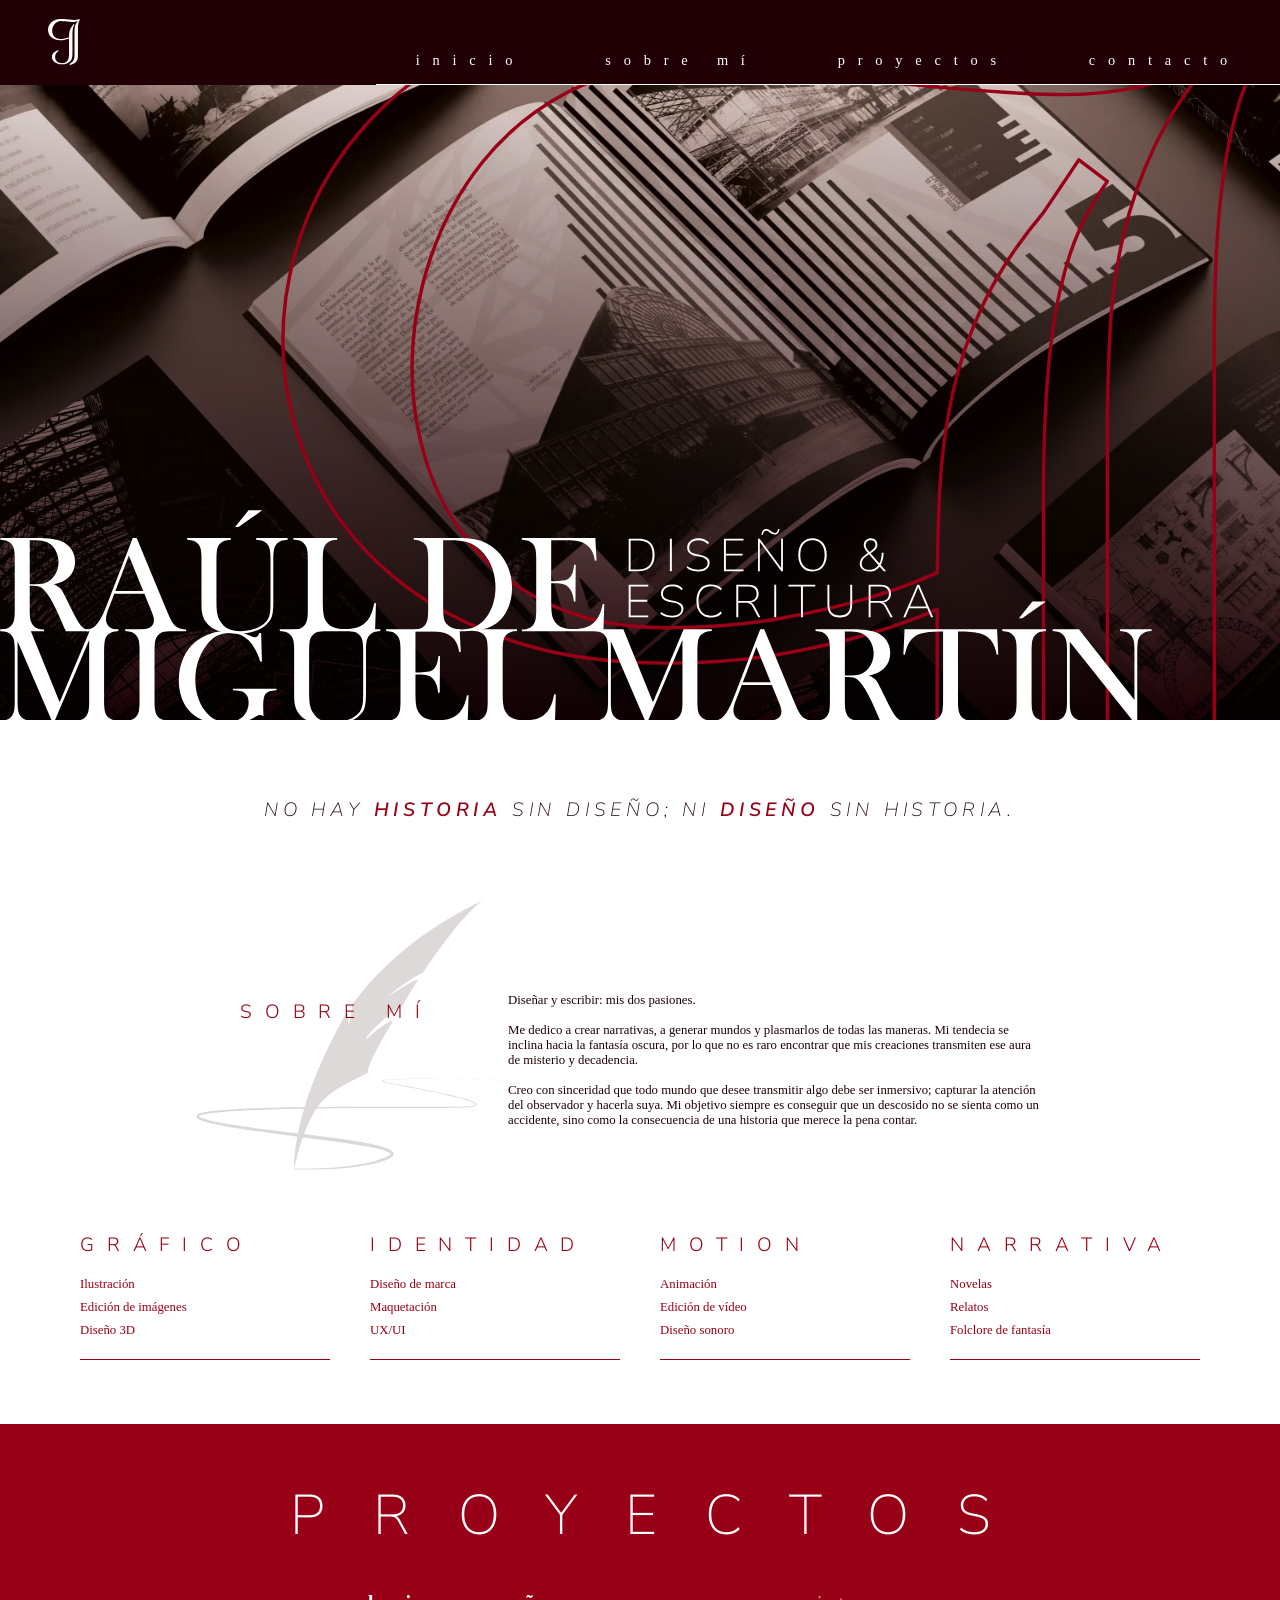
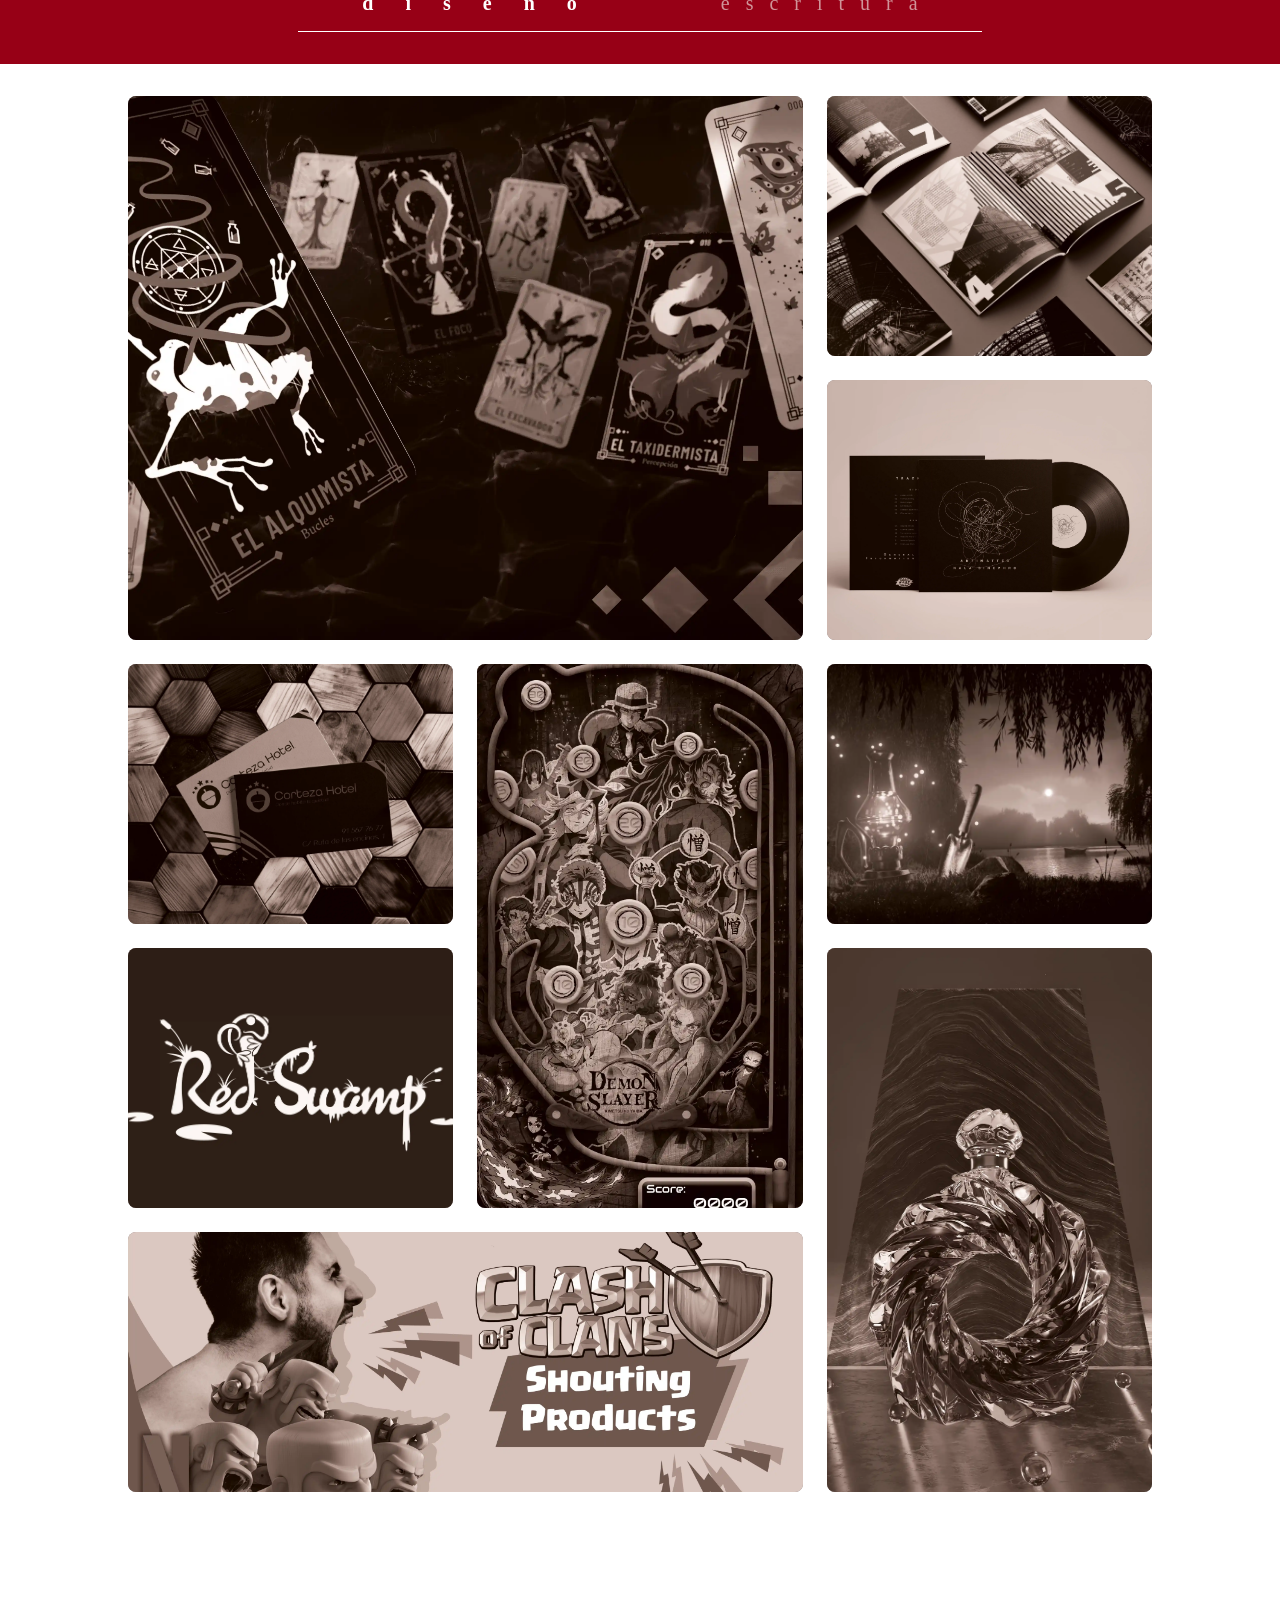
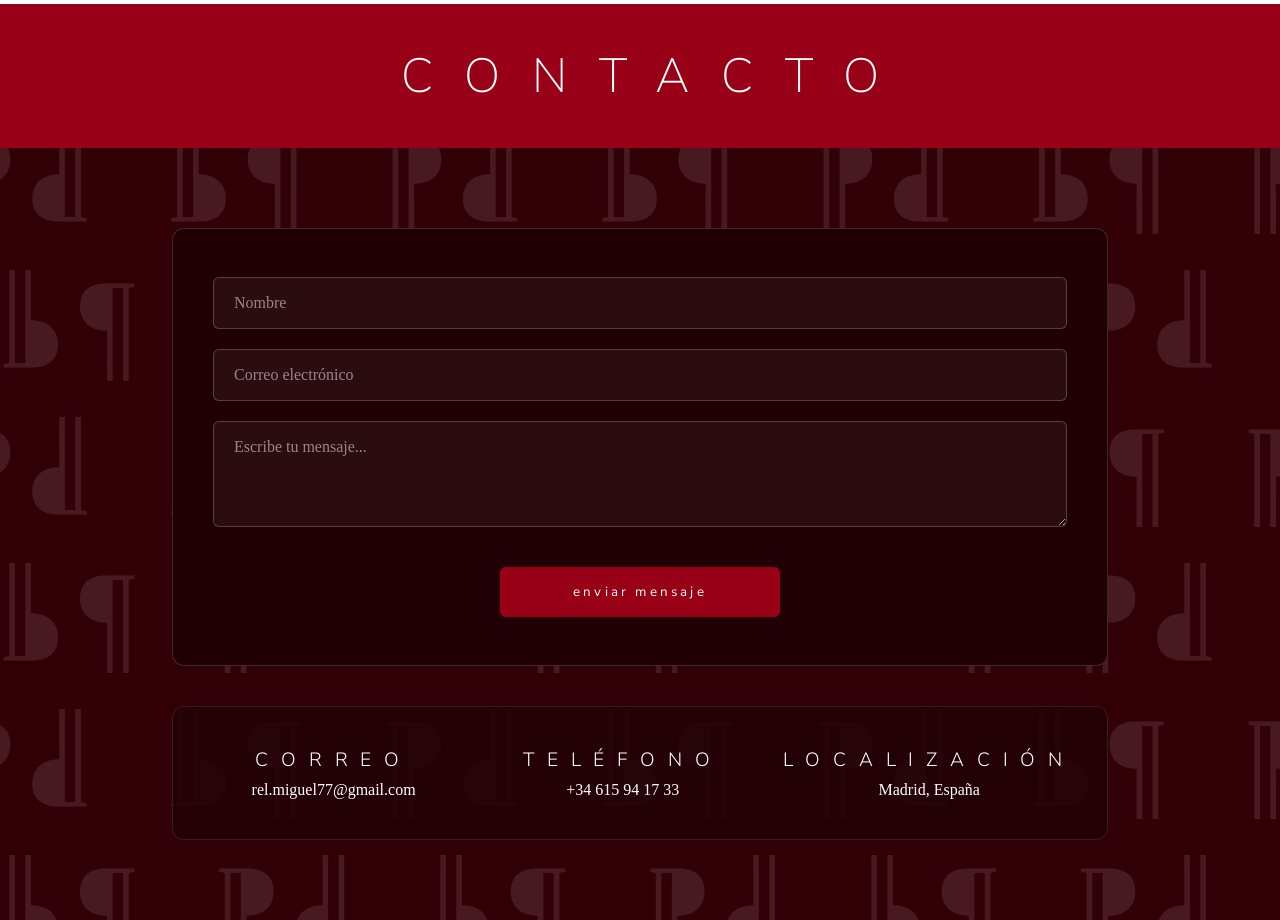
<file: index.html>
<!DOCTYPE html>
<html lang=”es”>
<head>
    <meta charset="UTF-8">
    <meta name="viewport" content="width=device-width, initial-scale=1.0">
    <title>Raúl Demm | Diseño & Escritura</title>

    <!-- Favicón = icono de la pestaña del navegador -->
    <link rel="icon" href="assets/img/Isotipo.svg">

    <!-- Traemos la hoja de estilos style.css -->
    <link rel="stylesheet" href="assets/css/styles.css">
    <link rel="stylesheet" href="assets/css/fs-menu.css">
    <link rel="stylesheet" href="assets/css/change-mode.css">

    <!-- Hoja de iconos de Bootstrap -->
   <link rel="stylesheet" href="https://cloudflare.com">

    <!-- Traemos nuestras Google Fonts -->
    <!-- ALeo -->
    <link rel="preconnect" href="https://fonts.googleapis.com">
    <link rel="preconnect" href="https://fonts.gstatic.com" crossorigin>
    <link href="https://fonts.googleapis.com/css2?family=Aleo:ital,wght@0,100..900;1,100..900&display=swap" rel="stylesheet">

    <!-- Nunito Sans -->
    <link rel="preconnect" href="https://fonts.googleapis.com">
    <link rel="preconnect" href="https://fonts.gstatic.com" crossorigin>
    <link href="https://fonts.googleapis.com/css2?family=Nunito+Sans:ital,opsz,wght@0,6..12,200..1000;1,6..12,200..1000&display=swap" rel="stylesheet">

</head>
<body>

    <!-- REJILLA ESTRUCTURA -->
    <!-- <div class="grid">
        <div class="grid-item"></div>
        <div class="grid-item"></div>
        <div class="grid-item"></div>
        <div class="grid-item"></div>
        <div class="grid-item"></div>
        <div class="grid-item"></div>
        <div class="grid-item"></div>
        <div class="grid-item"></div>
        <div class="grid-item"></div>
        <div class="grid-item"></div>
        <div class="grid-item"></div>
        <div class="grid-item"></div>    
    </div> -->

    <!-- RESTO DEL CUERPO -->
    <header class="capa-top flex-row main-container">
        <div class="flex-row center">
            <div id="logo">
                <img class="img-desktop" src="assets/img/Isotipo.svg">
                <img class="img-mobile" src="assets/img/Isotipo.svg">
            </div>
            <!--Cambio de modo LIGHT / DARK -->
            <!-- <input type="checkbox" id="dark-mode-toggle"/>
            <label for="dark-mode-toggle" class="toggle"></label> -->
        </div>

        <nav>
            <ul id="menu">
                <li><a href="#hero-section">Inicio</a></li>
                <!-- <li>|</li> -->
                <li><a href="#sobremi">Sobre mí</a></li>
                <!-- <li>|</li> -->
                <li><a href="#proyectos">Proyectos</a></li>
                <!-- <li>|</li> -->
                <li><a href="#contacto">Contacto</a></li>
            </ul>


           <!-- HAMBURGER -->
            <button class="menu-toggle" id="menu-toggle">
                <div class="menu-bar" data-position="top"></div>
                <div class="menu-bar" data-position="bottom"></div>      
            </button>
        </nav>
        <!-- ////////////////////////////////////////////////// -->

    </header>

    <!-- ///////////////////////////////////////////////////////////////////////////////////////////////// -->
    <!-- COMIENZA EL FULLSCREEN MENU -->
    <div id="fsmenu-left" class="flex-column padding-big">
        <ul class="flex-column gap-xl mobile-menu">
            <li><a href="#hero-section">Inicio</a></li>
            <li><a href="#sobremi">Sobre mí</a></li>
            <li><a href="#proyectos">Proyectos</a></li>
            <li><a href="#contacto">Contacto</a></li>
        </ul>
    </div>
    <!-- ///////////////////////////////////////////////////////////////////////////////////////////////// -->

    <section id="hero-section" class="center flex-column">
        <img class="hero-section-logo img-desktop capa-2" src="assets/img/Logo.svg">
        <img class="hero-section-logo img-mobile capa-2" src="assets/img/LogoCorto.svg">
        
        <img class="hero-isotipo capa-1" src="assets/img/Isotipo trazado rojo.svg" alt="Isotipo Trazado">

        <div class="capa-1 flex-column center">
            <!-- Palabras -->
            <!-- <div class="contenedor-lista subrayado-animado">
                <ul id="lista-carrusel">
                    <li class="activo">Diseño de marca</li>
                    <li>Animación</li>
                    <li>Edición de vídeo</li>
                    <li>Diseño 3D</li>
                    <li>Ilustración</li>
                    <li>Maquetación</li>
                    <li>Edición de imágenes</li>
                    <li>UX/UI</li>
                    <li>Diseño sonoro</li>
                </ul>
            </div> -->

            <!-- Botones -->
            <!-- <div class="cta-button center">
                <a class="cta-primary" target="_blank" href="https://relsouls.github.io/design">Portfolio Diseño</a>
                <a class="cta-secondary" href="#">Descubrir Novelas</a>
            </div> -->
        </div>

        <div class="hero-section-background capa-bottom">
            <div id="hero-carousel-container"></div>
            <div class="overlay flex-row center">  
            </div>
        </div>
    </section>
    
    <section class="slogan-section">
        <p class="slogan-text">
            <i>No hay <span class="highlight">historia</span> sin diseño; ni <span class="highlight">diseño</span> sin historia.</i>
        </p>
    </section>

    <section id="about-section" class="capa-2 flex-row gap-l">
        <div class="about-col-title">
            <p id="sobremi" class="title-small">SOBRE MÍ</p>
        </div>
        <img class="about-pluma" src="assets/img/Pluma.svg" alt="Pluma decorativa">
        <div class="about-col-text">
            <!-- <p class="font-text"> He aquí la pregunta habitual: ¿por dónde empezar?
            <br><br>Algunos dicen que los comienzos son complicados; ignoran que nada nace del vacío: todo existe como consecuencia. Otros, pretenden mostrar un <i>todo</i> como una imagen perfecta, y no como el resultado de una travesía. Enarbolan una bandera pulcra de impolutos remaches, obviando que es la bandera hajada aquella que conserva mayor historia.
            <br><br>Eso es narrar. Abrazar un resultado y hondearlo como estandarte. Oler la tela vieja y sentir las puntadas deshilachadas. Todo lo que tenga un pasado es una historia; y todo, hasta la más novedosa de las realidades, nace de algo.
            <br><br>Amo las historias. Desde que tengo uso de razón. Amo contarlas y escucharlas, amo empaparme de ellas y comprender la verdadera naturaleza de sus mundos. Por eso, me dedico a crearlos: microcosmos de reglas y entidades que flotan en un infinito antes de forjar un sentido. La canción de lo abstracto tomando una manifestación concreta. La creación. La transmisión de una idea, emoción o identidad. Es lo que soy. Me dedico a <b>diseñar narrativas</b>, y los videojuegos son mi mayor fuente de inspiración. Mis adalides. Tal vez un enfoque inusual en diseñadores y narradores, pero nutritivo en igual medida.
            <br><br>Soy <b>Raúl de Miguel Martín</b> y en esta página encontrarás todo lo que necesitas saber sobre mi legado.  -->
            <p class="font-text"> Diseñar y escribir: mis dos pasiones.<br><br>Me dedico a crear narrativas, a generar mundos y plasmarlos de todas las maneras. Mi tendecia se inclina hacia la fantasía oscura, por lo que no es raro encontrar que mis creaciones transmiten ese aura de misterio y decadencia.<br><br>Creo con sinceridad que todo mundo que desee transmitir algo debe ser inmersivo; capturar la atención del observador y hacerla suya. Mi objetivo siempre es conseguir que un descosido no se sienta como un accidente, sino como la consecuencia de una historia que merece la pena contar.
        </div>
        
    </section>

    <!-- Listado servicios -->
    <section class="services-section capa-2 flex-row gap-l">
        <!-- Item 1 -->
        <div class="col-3 service-item">
            <p class="title-small">GRÁFICO</p>
            <ul class="font-text">
                <li>Ilustración</li>
                <li>Edición de imágenes</li>
                <li>Diseño 3D</li>
            </ul>
        </div>
        <!-- Item 2 -->
        <div class="col-3 service-item">
            <p class="title-small">IDENTIDAD</p>
            <ul class="font-text">
                <li>Diseño de marca</li>
                <li>Maquetación</li>
                <li>UX/UI</li>
            </ul>
        </div>
        <!-- Item 3 -->
        <div class="col-3 service-item">
            <p class="title-small">MOTION</p>
            <ul class="font-text">
                <li>Animación</li>
                <li>Edición de vídeo</li>
                <li>Diseño sonoro</li>
            </ul>
        </div>
        <!-- Item 4 -->
        <div class="col-3 service-item">
            <p class="title-small">NARRATIVA</p>
            <ul class="font-text">
                <li>Novelas</li>
                <li>Relatos</li>
                <li>Folclore de fantasía</li>
            </ul>
        </div>
    </section>

    <!-- Franja de sección: PROYECTOS -->
    <section id="proyectos" class="projects-header-section">
        <div class="projects-title-container">
            <h2 class="projects-main-title">PROYECTOS</h2>
        </div>
        
        <!-- Selector de dimensiones (Diseño / Escritura) -->
        <div class="projects-filter-bar">
            <button class="filter-option active" data-filter="diseno">Diseño</button>
            <button class="filter-option" data-filter="escritura">Escritura</button>
        </div>
    </section>

    <!-- Listado proyectos -->
    <div class="items">
        <!--------PORTFOLIO REVISITADO----- -->
        <!-- Dentro de tu index.html, donde van los proyectos -->
        <section class="portfolio-grid">
            <!-- Aquí es donde el script pintará las miniaturas automáticamente -->
            <div id="contenedor-proyectos" class="grid-proyectos"></div>
        </section>
        
        <!-----------------------------------------------
        -------------------------------------------------
        ------------------------------------------------>
        

    </div>
    <!-- SECCIÓN CONTACTO -->
    <section id="contacto" class="contacto-section">
        <div class="contacto-header">
            <h2 class="contacto-main-title">CONTACTO</h2>
        </div>
        
        <div class="contenedor-imagen-inferior">
            <!-- Imagen usada como patrón de fondo -->
            <img src="assets/img/Patrón Calderón.svg" alt="Imagen Contacto" class="imagen-ajustable">
            
            <!-- Contenido superpuesto sobre el patrón -->
            <div class="contacto-overlay-content">
                
                <!-- Recuadro del formulario -->
                <div class="contacto-form-container" id="contact-form">
                    <form action="https://formspree.io/f/xvkgeeld" method="POST" target="_blank" class="contacto-form">
                        <div class="form-group">
                            <input type="text" name="nombre" placeholder="Nombre" required>
                        </div>
                        <div class="form-group">
                            <input type="email" name="email" placeholder="Correo electrónico" required>
                        </div>
                        <div class="form-group">
                            <textarea name="message" placeholder="Escribe tu mensaje..." rows="4" required></textarea>
                        </div>
                        <button type="submit" class="cta-primary-form">Enviar mensaje</button>
                    </form>
                    <p id="form-status" style="display:none; color: var(--primary-color);">¡Mensaje enviado con éxito!</p>
                </div>

                <!-- Datos de contacto en 3 columnas -->
                <div class="contacto-datos-grid">
                    <div class="contacto-col">
                        <p class="title-small">CORREO</p>
                        <p class="font-text">rel.miguel77@gmail.com</p>
                    </div>
                    <div class="contacto-col">
                        <p class="title-small">TELÉFONO</p>
                        <p class="font-text">+34 615 94 17 33</p>
                    </div>
                    <div class="contacto-col">
                        <p class="title-small">LOCALIZACIÓN</p>
                        <p class="font-text">Madrid, España</p>
                    </div>
                </div>

            </div>
        </div>
    </section>
    


    <!-- -------------------SCRIPTS------------------ -->
    <!-- CARROUSEL PALABRAS -->
    <script>
        const items = document.querySelectorAll('#lista-carrusel li');
        let index = 0;

        function cambiarElemento() {
            const itemActual = items[index];
            
            // 1. Enviar el elemento actual hacia la izquierda
            itemActual.classList.remove('activo');
            itemActual.classList.add('salida');

            // 2. Calcular el índice del siguiente elemento
            index = (index + 1) % items.length;
            const siguienteItem = items[index];

            // 3. Limpiar su estado de salida previo (por si ya dio la vuelta completa)
            siguienteItem.classList.remove('salida');
            
            // 4. Hacer que entre desde la derecha
            siguienteItem.classList.add('activo');

            // Limpieza: Quita la clase 'salida' después de que termine su animación
            setTimeout(() => {
                itemActual.classList.remove('salida');
            }, 500); // 500ms coincide con el tiempo del transition en CSS
        }

        // Ejecuta el cambio cada 2 segundos
        setInterval(cambiarElemento, 1500);
    </script>

    <!-- CARROUSEL IMÁGENES -->
    <script>
        document.addEventListener("DOMContentLoaded", async () => {
            const carouselContainer = document.getElementById('hero-carousel-container');
            const heroSection = document.getElementById('hero-section');
            if (!carouselContainer || !heroSection) return;

            let proyectoActualId = null; // Variable para almacenar el ID del proyecto activo

            try {
                const respuesta = await fetch('projects.json');
                const proyectos = await respuesta.json();

                // Filtramos proyectos que tengan miniatura e ID
                const slidesData = proyectos.map(p => ({
                    img: p.imagenMiniatura,
                    id: p.id
                })).filter(p => p.img);

                if (slidesData.length === 0) return;

                // Creamos los elementos <img>
                slidesData.forEach((data, index) => {
                    const img = document.createElement('img');
                    img.src = data.img;
                    img.className = 'hero-carousel-img';
                    img.dataset.projectId = data.id; // Guardamos el ID en un atributo de datos
                    if (index === 0) {
                        img.classList.add('activo');
                        proyectoActualId = data.id; // Asignamos el ID inicial
                    }
                    carouselContainer.appendChild(img);
                });

                const slides = carouselContainer.querySelectorAll('.hero-carousel-img');
                let currentIndex = 0;

                function cambiarFondoHero() {
                    const actual = slides[currentIndex];
                    
                    actual.classList.remove('activo');
                    actual.classList.add('salida');

                    currentIndex = (currentIndex + 1) % slides.length;
                    const siguiente = slides[currentIndex];

                    siguiente.classList.remove('salida');
                    siguiente.classList.add('activo');

                    // Actualizamos el ID del proyecto activo para el enlace
                    proyectoActualId = siguiente.dataset.projectId;

                    setTimeout(() => {
                        actual.classList.remove('salida');
                    }, 800);
                }

                setInterval(cambiarFondoHero, 4000);

                // Evento de clic en todo el hero-section para redirigir al proyecto actual
                heroSection.addEventListener('click', (e) => {
                    // Evitamos que el enlace funcione si se hace clic explícitamente en los botones o menús internos
                    if (e.target.closest('.cta-button') || e.target.closest('header')) return;
                    
                    if (proyectoActualId) {
                        window.location.href = `project.html?id=${proyectoActualId}`;
                    }
                });

            } catch (error) {
                console.error("Error al cargar las imágenes para el carrusel del hero:", error);
            }
        });
    </script>

    <script src="assets/js/hamburger.js"></script>

    <!-- OPACIDAD DINÁMICA HEADER -->
    <script>
        document.addEventListener("DOMContentLoaded", () => {
        const header = document.querySelector("header");
        if (!header) return;

        // Configuración de variables (fáciles de modificar)
        const maxScroll = 320; // Distancia en píxeles donde se detiene la transición (equivalente a 10rem si 1rem=16px)
        const minOpacity = 0.5; // Opacidad mínima a la que se detendrá (70%)

        window.addEventListener("scroll", () => {
            const scrollY = window.scrollY;

            // Calculamos la opacidad de forma proporcional entre 1 y minOpacity
            let opacity = 1 - (scrollY / maxScroll) * (1 - minOpacity);

            // Limitamos el valor para que no baje de minOpacity ni suba de 1
            if (opacity < minOpacity) {
                opacity = minOpacity;
            } else if (opacity > 1) {
                opacity = 1;
            }

            // Aplicamos el color de fondo usando rgba con el color oscuro y la opacidad calculada
            // Nota: Asegúrate de cambiar los valores RGB si tu --dark-color es distinto de #200005 (RGB: 32, 0, 5)
            header.style.backgroundColor = `rgba(32, 0, 5, ${opacity})`;
        });
    });
    </script>

    <script>
        document.addEventListener("DOMContentLoaded", () => {
        const filterButtons = document.querySelectorAll(".filter-option");

        filterButtons.forEach(button => {
            button.addEventListener("click", () => {
                // Elimina la clase activa de todos y se la pone al clicado
                filterButtons.framework = filterButtons.forEach(btn => btn.classList.remove("active"));
                button.classList.add("active");

                // Aquí preparas el terreno para que, en el futuro, cargues el JSON 
                // correspondiente según el atributo `data-filter` (ej. "diseno" o "escritura")
                const selectedCategory = button.getAttribute("data-filter");
                console.log(`Cambiado a la vista de: ${selectedCategory}`);
            });
        });
    });
    </script>
    
    <!-- CARGAR PROYECTOS | ORGANIZACIÓN TETRIS-->
    <script>
    async function cargarContenidoSeccion(categoria) {
        const contenedor = document.getElementById('contenedor-proyectos');
        
        // Transición de salida suave del contenedor actual
        contenedor.style.opacity = 0;
        contenedor.style.transform = 'translateY(10px)';
        contenedor.style.transition = 'opacity 0.25s ease, transform 0.25s ease';

        setTimeout(async () => {
            contenedor.innerHTML = ""; 

            try {
                let archivoJson = 'projects.json';
                let paginaDetalle = 'project.html';

                if (categoria === 'escritura') {
                    archivoJson = 'writings.json';
                    paginaDetalle = 'writing.html';
                }

                const respuesta = await fetch(archivoJson);
                const datos = await respuesta.json();
                
                // Procesamiento unificado de dimensiones (Tetris para ambos)
                let poolProyectos = datos.map(p => ({
                    ...p,
                    dim: p.dimension || "1x1",
                    cols: p.dimension === "2x1" || p.dimension === "2x2" ? 2 : 1,
                    rows: p.dimension === "1x2" || p.dimension === "2x2" ? 2 : 1
                }));

                const numCols = 3;
                let gridMatrix = [];

                function asegurarFila(fila) {
                    while (gridMatrix.length <= fila) {
                        gridMatrix.push(new Array(numCols).fill(false));
                    }
                }

                function encontrarEspacio(colsItem, rowsItem) {
                    for (let r = 0; r < gridMatrix.length + 2; r++) {
                        asegurarFila(r + rowsItem - 1);
                        for (let c = 0; c <= numCols - colsItem; c++) {
                            let cabe = true;
                            for (let dr = 0; dr < rowsItem; dr++) {
                                for (let dc = 0; dc < colsItem; dc++) {
                                    if (gridMatrix[r + dr][c + dc]) {
                                        cabe = false;
                                        break;
                                    }
                                }
                                if (!cabe) break;
                            }
                            if (cabe) return { r, c };
                        }
                    }
                    return { r: gridMatrix.length, c: 0 };
                }

                function ocuparEspacio(r, c, colsItem, rowsItem) {
                    for (let dr = 0; dr < rowsItem; dr++) {
                        asegurarFila(r + dr);
                        for (let dc = 0; dc < colsItem; dc++) {
                            gridMatrix[r + dr][c + dc] = true;
                        }
                    }
                }

                let proyectosOrdenados = [];
                if (poolProyectos.length > 0) {
                    let primero = poolProyectos.shift();
                    ocuparEspacio(0, 0, primero.cols, primero.rows);
                    proyectosOrdenados.push({ ...primero, gridRow: `span ${primero.rows}`, gridCol: `span ${primero.cols}` });
                }

                while (poolProyectos.length > 0) {
                    let mejorCandidatoIndex = -1;
                    let mejorPos = null;

                    for (let i = 0; i < poolProyectos.length; i++) {
                        let p = poolProyectos[i];
                        let pos = encontrarEspacio(p.cols, p.rows);
                        if (!mejorPos || pos.r < mejorPos.r || (pos.r === mejorPos.r && pos.c < mejorPos.c)) {
                            mejorPos = pos;
                            mejorCandidatoIndex = i;
                        }
                    }

                    let seleccionado = poolProyectos.splice(mejorCandidatoIndex, 1)[0];
                    ocuparEspacio(mejorPos.r, mejorPos.c, seleccionado.cols, seleccionado.rows);
                    proyectosOrdenados.push({
                        ...seleccionado,
                        gridRow: `span ${seleccionado.rows}`,
                        gridCol: `span ${seleccionado.cols}`
                    });
                }

                proyectosOrdenados.forEach((item, index) => {
                    // Contenedor externo que se encarga de la animación y ahora también lleva la categoría
                    const wrapper = document.createElement('div');
                    wrapper.className = `grid-item-${item.dim} ${categoria}`; // <-- Añadimos ${categoria} aquí
                    wrapper.style.gridColumn = item.gridCol;
                    wrapper.style.gridRow = item.gridRow;
                    wrapper.style.animationDelay = `${index * 0.2}s`;
                    wrapper.classList.add('anim-wrapper');

                    // La tarjeta real que contendrá los estilos y el hover completo
                    const tarjeta = document.createElement('a');
                    tarjeta.href = `${paginaDetalle}?id=${item.id}`;
                    tarjeta.className = 'tarjeta-proyecto';

                    // Estructura interna según la categoría
                    if (categoria === 'escritura') {
                        tarjeta.innerHTML = `
                            <div class="tarjeta-imagen">
                                <img src="${item.imagenMiniatura}" alt="${item.titulo}" class="img-degradado">
                                <div class="tarjeta-overlay"></div>
                                <div class="tarjeta-info">
                                    <h3 class="tarjeta-titulo">${item.titulo}</h3>
                                    <span class="tarjeta-categoria">${item.genero || 'Escritura'}</span>  
                                </div>
                            </div>
                        `;
                    } else {
                        tarjeta.innerHTML = `
                            <div class="tarjeta-imagen">
                                <img src="${item.imagenMiniatura}" alt="${item.titulo}" class="img-degradado">
                                <img src="${item.imagenColor}" alt="${item.titulo}" class="img-color">
                                <div class="tarjeta-overlay"></div>
                                <div class="tarjeta-info">
                                    <h3 class="tarjeta-titulo">${item.titulo}</h3>
                                    <span class="tarjeta-categoria">${item.categoria}</span>  
                                </div>
                            </div>
                        `;
                    }
                    
                    wrapper.appendChild(tarjeta);
                    contenedor.appendChild(wrapper);
                });

                // Restaurar contenedor con fundido de entrada limpio
                contenedor.style.opacity = 1;
                contenedor.style.transform = 'translateY(0)';

            } catch (error) {
                console.error("Error al cargar los contenidos:", error);
                contenedor.innerHTML = "<p style='color: var(--light-color); text-align: center; grid-column: span 3;'>Error al cargar los elementos.</p>";
                contenedor.style.opacity = 1;
                contenedor.style.transform = 'translateY(0)';
            }
        }, 200);
    }

    // Configuración de clics en los botones de filtro
    document.addEventListener("DOMContentLoaded", () => {
        const filterButtons = document.querySelectorAll(".filter-option");

        // Leer el parámetro 'section' de la URL (por defecto 'diseno' si no existe)
        const urlParams = new URLSearchParams(window.location.search);
        const initialCategory = urlParams.get('section') || 'diseno';

        // Activar el botón correspondiente al filtro inicial y cargar su contenido
        filterButtons.forEach(btn => {
            if (btn.getAttribute("data-filter") === initialCategory) {
                btn.classList.add("active");
            } else {
                btn.classList.remove("active");
            }
        });

        cargarContenidoSeccion(initialCategory);

        // Gestión de clics en los botones de filtro
        filterButtons.forEach(button => {
            button.addEventListener("click", () => {
                filterButtons.forEach(btn => btn.classList.remove("active"));
                button.classList.add("active");

                const selectedCategory = button.getAttribute("data-filter");
                cargarContenidoSeccion(selectedCategory);

                // Actualizar opcionalmente la URL sin recargar para reflejar el estado actual
                const newUrl = new URL(window.location);
                newUrl.searchParams.set('section', selectedCategory);
                window.history.replaceState({}, '', newUrl);
            });
        });
    });
    </script>
</body>
</html>
</file>
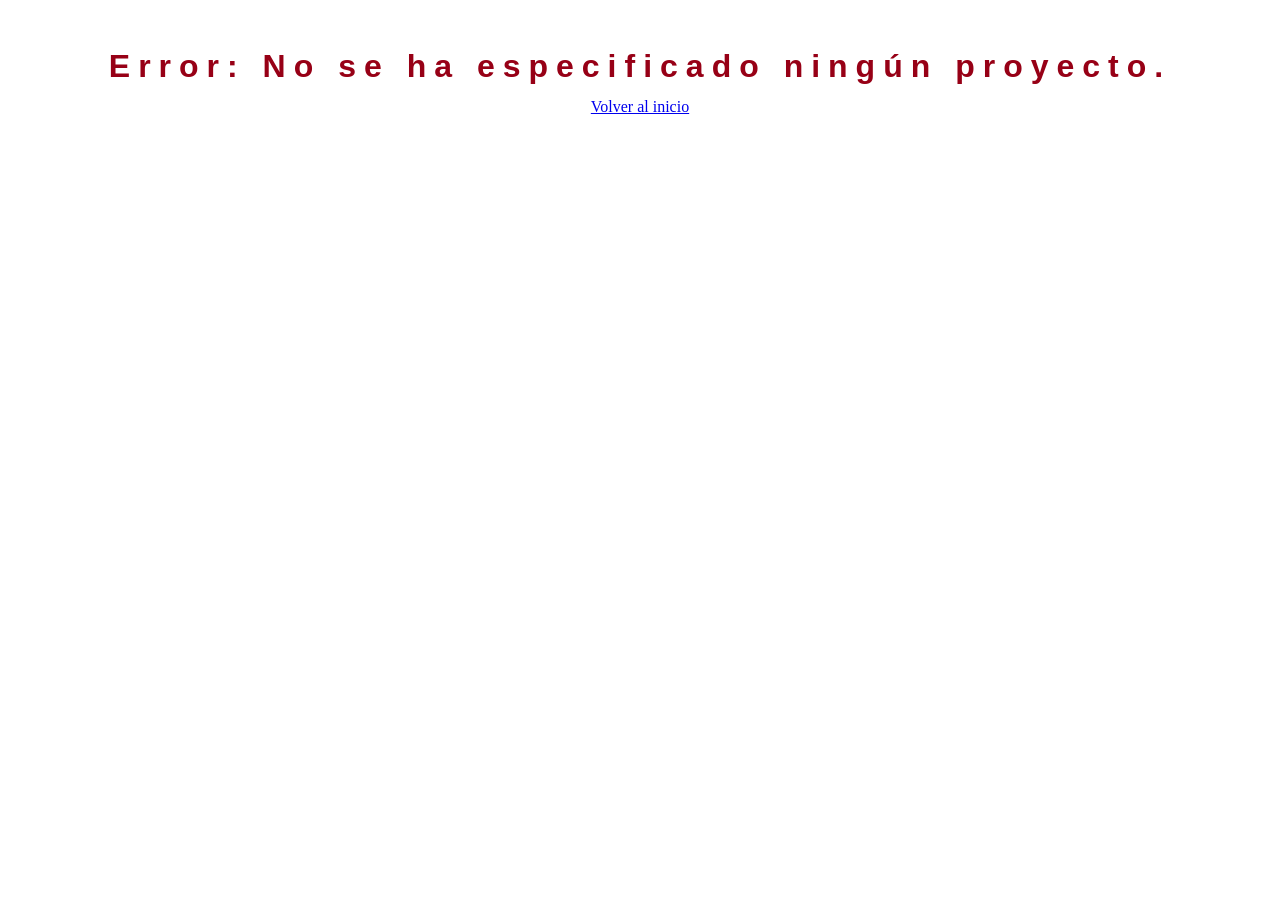
<file: project.html>
<!DOCTYPE html>
<html lang="es">
<head>
    <meta charset="UTF-8">
    <meta name="viewport" content="width=device-width, initial-scale=1.0">
    <title>Cargando proyecto...</title>
    <title>Raúl Demm | Diseño & Escritura</title>

    <!-- Favicón = icono de la pestaña del navegador -->
    <link rel="icon" href="assets/img/Isotipo.svg">

    <!-- Traemos la hoja de estilos style.css -->
    <link rel="stylesheet" href="assets/css/styles.css">
    <link rel="stylesheet" href="assets/css/style-project.css">
    <link rel="stylesheet" href="assets/css/fs-menu.css">
    <link rel="stylesheet" href="assets/css/change-mode.css">
</head>
<body>
    <!-- -------------HEADER------------- -->
    <header class="capa-top flex-row main-container">
        <div class="flex-row center">
            <div id="logo">
                <a href="index.html">
                    <img class="img-desktop" src="assets/img/Isotipo.svg">
                    <img class="img-mobile" src="assets/img/Isotipo.svg">
                </a>
            </div>
            <!--Cambio de modo LIGHT / DARK -->
            <!-- <input type="checkbox" id="dark-mode-toggle"/>
            <label for="dark-mode-toggle" class="toggle"></label> -->
        </div>

        <nav>
            <ul id="menu">
                <li><a href="index.html">Inicio</a></li>
                <!-- <li>|</li> -->
                <li><a href="index.html#sobremi">Sobre mí</a></li>
                <!-- <li>|</li> -->
                <li><a href="index.html#proyectos">Proyectos</a></li>
                <!-- <li>|</li> -->
                <li><a href="index.html#contacto">Contacto</a></li>
            </ul>


           <!-- HAMBURGER -->
            <button class="menu-toggle" id="menu-toggle">
                <div class="menu-bar" data-position="top"></div>
                <div class="menu-bar" data-position="bottom"></div>      
            </button>
        </nav>
        <!-- ////////////////////////////////////////////////// -->

    </header>

    <!-- BANNER DE ANCHO COMPLETO -->
    <div class="portada-banner">
        <img id="detalle-portada" src="" alt="Portada del proyecto">
        <div class="banner-overlay">
            <!-- El título se redimensionará dinámicamente y se anclará abajo -->
            <h1 id="detalle-titulo-banner" class="titulo-banner"></h1>
        </div>
    </div>

    <!-- Estructura visual de la página de detalle -->
    <main class="detalle-contenedor">

        <a href="index.html?section=diseno#proyectos" class="btn-volver">&larr; Volver al portfolio</a>

        <div class="proyecto-grid-layout">
            <!-- COLUMNA IZQUIERDA: Visor multimedia y selector de miniaturas -->
            <div class="columna-multimedia">
                <!-- Visor principal (imagen o vídeo activo) -->
                <div id="visor-principal" class="visor-principal">
                    <!-- Se inyecta dinámicamente -->
                </div>

                <!-- Lista de miniaturas inferiores para cambiar -->
                <div id="selector-miniaturas" class="selector-miniaturas">
                    <!-- Se inyectan dinámicamente -->
                </div>
            </div>

            <!-- COLUMNA DERECHA: Títulos y descripciones -->
            <div class="columna-info">
                <span id="detalle-categoria" class="tarjeta-categoria"></span>
                <h1 id="detalle-titulo"></h1>
                
                <div class="detalle-texto">
                    <p id="detalle-descripcion"></p>
                    <p id="detalle-extra"></p>
                </div>
            </div>

            <!-- VISOR MULTIMEDIA EN PRIMER PLANO (LIGHTBOX) -->
            <div id="lightbox-visor" class="lightbox-overlay">
                <button id="lightbox-cerrar" class="lightbox-btn-cerrar">&times;</button>
                <div id="lightbox-contenido" class="lightbox-contenido">
                    <!-- Se inyectará dinámicamente la imagen o vídeo en grande -->
                </div>
            </div>
        </div>
    </main>

    <!-- EFECTO TYPEWRITER -->
    <script>    
    // Función para el efecto Typewriter por palabras respetando espacios y HTML
    function aplicarTypewriterPalabras(elemento, velocidad = 35) {
      if (!elemento) return;
      
      const htmlOriginal = elemento.innerHTML;
      elemento.innerHTML = ""; 
      
      // Forzamos al contenedor a respetar espacios en blanco y saltos
      elemento.style.whiteSpace = "pre-wrap";
      
      const tempDiv = document.createElement('div');
      tempDiv.innerHTML = htmlOriginal;
      
      const todosLosSpans = [];

      function procesarNodos(nodoOrigen, nodoDestino) {
        nodoOrigen.childNodes.forEach(child => {
          if (child.nodeType === Node.TEXT_NODE) {
            const texto = child.textContent;
            
            // Dividimos por palabras pero conservando los espacios de separación de forma precisa
            // Esta expresión captura cada palabra junto con los espacios que le siguen
            const fragmentos = texto.match(/([^\s]+[\s]*)/g) || [texto];
            
            fragmentos.forEach(fragmento => {
              const span = document.createElement("span");
              span.textContent = fragmento;
              span.style.opacity = "0";
              span.style.display = "inline-block";
              span.style.transform = "translateY(4px)";
              span.style.transition = "opacity 0.4s ease, transform 0.4s ease";
              
              nodoDestino.appendChild(span);
              todosLosSpans.push(span);
            });
            
          } else if (child.nodeType === Node.ELEMENT_NODE) {
            const nuevoElemento = document.createElement(child.tagName);
            
            Array.from(child.attributes).forEach(attr => {
              nuevoElemento.setAttribute(attr.name, attr.value);
            });
            
            nodoDestino.appendChild(nuevoElemento);
            procesarNodos(child, nuevoElemento);
          }
        });
      }

      procesarNodos(tempDiv, elemento);

      // Animación secuencial por palabra con espacio integrado
      todosLosSpans.forEach((span, index) => {
        setTimeout(() => {
          span.style.opacity = "1";
          span.style.transform = "translateY(0)";
        }, index * velocidad);
      });
    }
    </script>
    <!-- Script de JavaScript para leer la URL, buscar en el JSON y rellenar -->
    <script>
      async function cargarDetalleProyecto() {
        try {
          const urlParams = new URLSearchParams(window.location.search);
          const idProyecto = urlParams.get('id');

          if (!idProyecto) {
            document.body.innerHTML = "<h1 style='text-align:center; margin-top:50px;'>Error: No se ha especificado ningún proyecto.</h1><p style='text-align:center;'><a href='index.html'>Volver al inicio</a></p>";
            return;
          }

          const respuesta = await fetch('projects.json');
          const proyectos = await respuesta.json();
          const proyectoEncontrado = proyectos.find(p => p.id === idProyecto);

          if (!proyectoEncontrado) {
            document.body.innerHTML = "<h1 style='text-align:center; margin-top:50px;'>Proyecto no encontrado.</h1><p style='text-align:center;'><a href='index.html'>Volver al inicio</a></p>";
            return;
          }

          // Asignar textos y portada
          const tituloTexto = proyectoEncontrado.titulo;
          document.getElementById('detalle-titulo-banner').innerHTML = tituloTexto;
          // Asignar categoría con animación de derecha a izquierda
          const categoriaEl = document.getElementById('detalle-categoria');
          categoriaEl.innerHTML = proyectoEncontrado.categoria;
          
          // Forzamos al navegador a "leer" el estado inicial pintado
          void categoriaEl.offsetWidth;
          
          // Añadimos la clase visible para disparar la transición fluidamente
          categoriaEl.classList.add('visible');
          
          //Asignar textos respetando etiquetas HTML y aplicando el efecto
          const descElemento = document.getElementById('detalle-descripcion');
          descElemento.innerHTML = proyectoEncontrado.descripcion;
          aplicarTypewriterPalabras(descElemento, 35); // 35ms por palabra

          const extraElemento = document.getElementById('detalle-extra');
          extraElemento.innerHTML = proyectoEncontrado.detallesExtra;
          aplicarTypewriterPalabras(extraElemento, 35);
          
          // Añadimos el borde y su padding dinámicamente para que no aparezca antes de tiempo
          extraElemento.classList.add('con-borde');
          
          document.getElementById('detalle-portada').src = proyectoEncontrado.imagenColor;
          document.getElementById('detalle-portada').alt = tituloTexto;
          document.title = `${tituloTexto} | Raúl Demm`;

          // --- AJUSTE DINÁMICO DEL TAMAÑO DE FUENTE DEL TÍTULO ---
          const elementoTitulo = document.getElementById('detalle-titulo-banner');
          const longitud = tituloTexto.length;
          
          if (longitud < 10){
            elementoTitulo.style.fontSize = "10rem"; 
          }
          else if(longitud < 15) {
              elementoTitulo.style.fontSize = "8rem";
          } else if (longitud < 22) {
              elementoTitulo.style.fontSize = "5.2rem";
          } else if (longitud < 30) {
              elementoTitulo.style.fontSize = "4rem";
          } else {
              elementoTitulo.style.fontSize = "3rem";
          }

          // --- CONFIGURACIÓN DEL VISOR FLOTANTE (LIGHTBOX) ---
          const lightbox = document.getElementById('lightbox-visor');
          const lightboxContenido = document.getElementById('lightbox-contenido');
          const btnCerrar = document.getElementById('lightbox-cerrar');

          function abrirLightbox(item) {
            if (!lightbox || !lightboxContenido) return;
            lightboxContenido.innerHTML = "";
            if (item.tipo === "video") {
              const video = document.createElement('video');
              video.src = item.url;
              video.controls = true;
              video.autoplay = true;
              lightboxContenido.appendChild(video);
            } else {
              const img = document.createElement('img');
              img.src = item.url;
              img.alt = proyectoEncontrado.titulo;
              lightboxContenido.appendChild(img);
            }
            lightbox.classList.add('activo');
          }

          function cerrarLightbox() {
            if (!lightbox || !lightboxContenido) return;
            lightbox.classList.remove('activo');
            lightboxContenido.innerHTML = "";
          }

          if (btnCerrar) {
            btnCerrar.addEventListener('click', cerrarLightbox);
          }
          if (lightbox) {
            lightbox.addEventListener('click', (e) => {
              if (e.target === lightbox) {
                cerrarLightbox();
              }
            });
          }

          // Configurar la galería multimedia dinámica
          const visor = document.getElementById('visor-principal');
          const selector = document.getElementById('selector-miniaturas');
          
          visor.innerHTML = "";
          selector.innerHTML = "";

          if (proyectoEncontrado.multimedia && proyectoEncontrado.multimedia.length > 0) {
            
            // Función interna para pintar el elemento activo en el visor grande
            function mostrarEnVisor(item) {
              visor.innerHTML = "";
              if (item.tipo === "video") {
                const video = document.createElement('video');
                video.src = item.url;
                video.controls = true;
                video.autoplay = false;
                video.style.width = "100%";
                video.style.height = "100%";
                video.style.objectFit = "cover";
                visor.appendChild(video);
              } else {
                const img = document.createElement('img');
                img.src = item.url;
                img.alt = proyectoEncontrado.titulo;
                img.style.width = "100%";
                img.style.height = "100%";
                img.style.objectFit = "cover";
                visor.appendChild(img);
              }
              // Al hacer clic en el visor principal, se abre a pantalla completa
              visor.onclick = () => abrirLightbox(item);
            }

            // Mostrar el primer elemento por defecto al cargar la página
            mostrarEnVisor(proyectoEncontrado.multimedia[0]);

            // Generar la lista de miniaturas inferiores
            proyectoEncontrado.multimedia.forEach((item, index) => {
              const thumb = document.createElement('div');
              thumb.className = `miniatura-item ${index === 0 ? 'activa' : ''}`;
              
              if (item.tipo === "video") {
                thumb.innerHTML = `<video src="${item.url}" muted></video><div class="badge-video">▶</div>`;
              } else {
                thumb.innerHTML = `<img src="${item.url}" alt="Miniatura ${index + 1}">`;
              }

              // Evento al hacer clic en una miniatura de la lista
              thumb.addEventListener('click', () => {
                document.querySelectorAll('.miniatura-item').forEach(el => el.classList.remove('activa'));
                thumb.classList.add('activa');
                mostrarEnVisor(item);
              });

              selector.appendChild(thumb);
            });
          }

        } catch (error) {
          console.error("Error al cargar el detalle del proyecto:", error);
        }
      }

      document.addEventListener('DOMContentLoaded', cargarDetalleProyecto);
    </script>
</body>
</html>
</file>
<file: assets/css/styles.css>
/* HOJA DE ESTILOS CSS */
/* CSS Resets */
body{
    padding: 0px;
    margin: 0px;
    color:var(--primary-color);
    background-color: var(--light-color);
}

ul{
    list-style-type: none;
    margin-left:-40px;
}


/* Reset del modelo de caja */
*, *::before, *::after{
    box-sizing:border-box;
}

/* ----------------Variables-------------------- */
:root{
    --heading-font: "Nunito Sans", sans-serif;
    --text-font: "Baskervville", serif;

    --primary-color: #970016;
    --primary-color-light:#b6001b;
    --primary-color-dark: #870014;
    --dark-color:#200005;
    --dark-color-light:#310007;
    --light-color: #ffffff;
    --light-color-transparent: rgb(247, 247, 242, 0.6);

    /* Columnas */
    --gap: 1.5rem;
    --one-col: calc((100% - (var(--gap) * 11)) / 12);
}

/* ----------------Tipografía------------------- */
/* Aleo font family -Texto*/

.baskervville-text {
  font-family: "Baskervville", serif;
  font-optical-sizing: auto;
  font-weight: 400;
  font-style: normal;
}

/* Nunito Sans font family -Títulos */
.nunito-sans-text {
  font-family: "Nunito Sans", sans-serif;
  font-optical-sizing: auto;
  font-weight: 200;
  font-style: normal;
  font-variation-settings:
    "wdth" 100,
    "YTLC" 500;
}

/* Titling */
h1, h2, h3, h4, h5, h6{
    font-family: var(--heading-font);
    font-optical-sizing: auto;
    font-weight: 700;
    font-style: normal;
    line-height: 100%;
    margin: 0;
    letter-spacing: 0.5rem;
}

.font-heading{
    font-family: var(--heading-font);
    font-optical-sizing: auto;
    font-weight: 700;
    font-style: normal;
    line-height: 100%;
    margin: 0;
    letter-spacing: 0.5rem;
}

.font-text{
    font-family: "Baskervville", serif;
    font-optical-sizing: auto;
    font-weight: 400;
    font-style: normal;
}

/* -------------------Colores----------------------- */
.light{
    color: var(--primary-color);
}

.dark{
    color: var(--light-color);
}


/* ---------------Display----------------- */

.flex-column{
    display:flex;
    flex-direction: column;
}

.flex-row{
    display:flex;
    flex-direction: row;
}

.flex-align-end{
    justify-content: end;
}

.vertical-center{
    align-items: center;
}

.center{
    align-items: center;
    justify-content: center;
}

.wrap{
    flex-wrap: wrap;
}

/* ---------------Capas----------------- */
.capa-bottom{
    z-index: 0;
}

.capa-1{
    z-index: 1;
}

.capa-2{
    z-index: 2;
}

.capa-3{
    z-index: 3;
}

.capa-4{
    z-index: 4;
}

.capa-5{
    z-index: 5;
}

.capa-top{
    z-index: 999;
}

/* ---------------Espaciados------------*/
.gap-xs{
    gap: 1rem;
}

.gap-s{
    gap: 1.5rem;
}

.gap-m{
    gap: 2rem;
}

.gap-l{
    gap: 2.5rem;
}

.gap-xl{
    gap: 3rem;
}


.padding-xs{
    padding: 0.5rem;
}

.padding-s{
    padding: 1rem;
}

.padding-r{
    padding: 1.5rem;
}

.padding-m{
    padding: 2rem;
}

.padding-l{
    padding: 2.5rem;
}

.padding-xl{
    padding: 3rem;
}


/* ------------------Botones---------------- */
.cta-primary{
    padding: 1rem 2rem;
    color: var(--light-color);
    border-bottom: 1px solid var(--light-color);
    border-left: 1px solid var(--light-color);
    /* border-radius: 2rem; */
}

.cta-secondary{
    padding: 1rem 2rem;
    /* background-color: var(transparent); */
    color: var(--light-color-transparent);
    border-bottom: 1px solid var(--light-color);
    /* border-radius: 2rem; */
}

.cta-button{
    margin: 0rem;
    display: flex;
    flex-direction: row;
    font-weight: 400;
}
        .cta-button a{
            text-decoration: none;
            text-transform: lowercase;
            font-size: 0.9rem;
            letter-spacing: 0.8rem;
            /*padding: 16px 48px; arriba y abajo, derecha e izquierda */
            padding: 1rem 3rem 1rem 3rem; /* arriba, derecha, abajo, izquierda */
            /* border-bottom: 1px solid #f7f7f2; */
            transition: all 0.3s ease-in-out; /* Animación suave */
        }

        .cta-button a:hover{
            color: var(--light-color);
            background-color: #701e1ead;
            border-bottom: 1px solid #f7f7f2;
            padding: 1rem 10rem 1rem 10rem;
            letter-spacing: 1rem;
        }


/* ----------Enlaces------- */
html {
  scroll-behavior: smooth;
}

:target {
  scroll-margin-top: 10rem;
}

/* ------------------------------------------------- */
/* -------------------CSS Main---------------------- */
/* ------------------------------------------------- */
/* -------------Contenedores--------------- */
.main-container{
    width: 100%;
    padding: 0.2rem 0rem 0rem 3rem;
}

.sticky-box{
    position: sticky!important;
    top: 0;
}

.relative{
    position: relative;
    top: 0;
}

.absolute{
    position: absolute;
    top: 0;
}

body{
    font-family: var(--text-font);
    font-weight: 300;
    overflow-x: hidden;
}

header {
    position: fixed;
    width: 100%;
    top:0;
    left:0;
    background-color: var(--dark-color);
    /* width: 100vw; */ /* vw = viewport width */
    height: auto; /* vh = viewport height */
    padding: 0rem;
    /* Flexbox */
    display: flex;
    flex-direction: row;
    justify-content: space-between;
    align-items: flex-end;
}

.img-mobile{
    display:none;
}

#logo{
    width: 2rem;
    margin: 1rem 0rem 1rem 0rem;
    padding-bottom: 0rem;
    filter: invert(1);
}

#menu{
    list-style-type: none;
    display: flex;
    flex-direction: row;
}

    #menu a{
        color: var(--light-color);
        text-decoration: none;
        text-transform: lowercase;
        font-size: 0.9rem;
        letter-spacing: 0.8rem;
        /*padding: 16px 48px; arriba y abajo, derecha e izquierda */
        padding: 80px 40px 16px 40px; /* arriba, derecha, abajo, izquierda */
        border-bottom: 1px solid var(--light-color);
        transition: all 0.3s ease-in-out; /* Animación suave */
    }

    #menu a:hover{
        color: var(--light-color);
        background-color: var(--primary-color);
        border-bottom: 1px solid var(--light-color);
        padding-bottom: 3rem;
        font-size: 1rem;
        letter-spacing: 1rem;
    }



#hero-section{
    position: relative;
    /* background-image: url(../img/home-hero-background.webp); */
    background-color: var(--primary-color);
    background-repeat: no-repeat;
    background-size: cover;
    background-position: top;
    /* aspect-ratio: 21/9; */
    width: 100%;
    height: 80dvh;
    padding-top: 0rem;
    cursor: pointer;
    overflow: hidden;
}

/* Estilos para el isotipo trazado */
.hero-isotipo {
    position: absolute;
    top: 0;
    right: 0;
    height: 200%;
    opacity: 100%;
    width: auto;
    object-fit: cover;
    pointer-events: none; /* Evita que bloquee los clics del carrusel o enlaces */
}


#hero-section h1{
    /* font-weight: 700; */
    font-size: 3rem;
    color:var(--accent-color);
    margin: 0 20rem;
    padding: 1rem 0rem;
    transition: all 1s ease-in-out; /* Animación suave */
}

#hero-section h1:hover{
    font-size: 5rem;  
    font-weight: 950;
}

.pre-title{
    font-size: 1rem;
    text-align: center;
    text-transform: uppercase;
    letter-spacing: 0.8rem;
    margin: 0rem 15rem;
    padding: 7rem 0rem 1rem 0rem;
    /* color:#ebd0b2; */
    color: var(--accent-color);
    transition: all 1s ease-in-out; /* Animación suave */
}

.pre-title:hover{
    letter-spacing: 1.5rem;
}

.post-title{
    font-size: 1rem;
    text-align: center;
    color: var(--light-color);
    padding: 0rem 3rem;
    font-weight: 300;
}

/* LISTA PALABRAS */
        .contenedor-lista {
            color: var(--light-color);
            font-family: var(--text-font);
            font-size: 1.5vw;
            font-weight: 150;
            letter-spacing: 0.5rem;
            text-align: center;
            position: relative;
            width: 35rem;
            margin: 3rem;
            margin-bottom: 7rem;
        }

        .contenedor-lista ul {
            list-style: none;
            padding: 0;
            margin: 0;
            position: relative;
            width: 100%;
            height: 100%;
        }

        /* 1. ESTADO INICIAL (Fuera de la pantalla a la derecha) */
        #lista-carrusel li {
            position: absolute;
            top: 0;
            left: 0;
            width: 100%;
            opacity: 0;
            transform: translateX(40%);
            transition: transform 0.6s ease-in-out, opacity 0.6s ease-in-out;
        }

        /* 2. ESTADO ACTIVO (En el centro visible) */
        #lista-carrusel li.activo {
            opacity: 1;
            transform: translateX(0);
        }

        /* 3. ESTADO SALIDA (Fuera de la pantalla a la izquierda) */
        #lista-carrusel li.salida {
            opacity: 0;
            transform: translateX(-40%);
        }

    .subrayado-animado {
        text-decoration: none; /* Quita el subrayado por defecto */
        position: relative;    /* Necesario para posicionar la línea */
    }

    /* Crear la línea oculta usando un pseudoelemento */
    .subrayado-animado::after {
        content: '';
        position: absolute;
        width: 100%;
        height: 1px; /* Grosor de la línea */
        bottom: -2.5rem; /* Separación del texto */
        left: 0;
        background-color: var(--light-color); /* Color de la línea */
        
        /* El truco del escalado */
        transform: scaleX(0); /* Empieza con longitud cero (invisible) */
        transition: transform 0.5s ease-in-out; /* Velocidad de la animación */
    }

    /* Efecto al pasar el cursor */
    .subrayado-animado:hover::after {
        transform: scaleX(1); /* Se expande a toda su longitud */
    }

/* OVERLAY */
.hero-section-background{
    position: absolute;
    width: 100%;
    height: 100%;
    overflow: hidden;
}


.hero-section-logo{
    position: absolute;
    bottom: 0;          
    left: 0; 
    width: 90%;
    filter: invert(1);
    margin-bottom: -5px;   
}

.overlay{
    position: absolute;
    margin-top: 0rem;
    width: 100%;
    height: 100%;
    background: #E94949;
    background: linear-gradient(0deg, var(--dark-color) 0%, var(--light-color) 100%);
    mix-blend-mode: multiply; /* Modo de fusión: multiplicar */
}

.overlay img{
    width: 70%;
    height: 70%;
    opacity: 15%;
}

/* ---------CARROUSEL----------- */
#hero-carousel-container {
    position: absolute;
    top: 0;
    left: 0;
    width: 100%;
    height: 100%;
    z-index: 0; /* Detrás del overlay y contenido */
}

.hero-carousel-img {
    position: absolute;
    top: 0;
    left: 0;
    width: 100%;
    height: 100%;
    object-fit: cover;
    object-position: center;
    /* opacity: 0; */
    visibility: hidden;
    transform: translateX(100%);
    transition: transform 0.8s ease-in-out, opacity 0.8s ease-in-out, visibility 0.8s ease-in-out;
}

.hero-carousel-img.activo {
    opacity: 1;
    visibility: visible;
    transform: translateX(0);
}

.hero-carousel-img.salida {
    /* opacity: 0; */
    visibility: hidden;
    transform: translateX(-100%);
}

.hero-section-background .overlay {
    z-index: 1;
    pointer-events: none; /* Para que no bloquee clics si hace falta */
}
/* ----------------------------- */

.dot-transition{
    display: flex;
    flex-direction: row;
    position: relative;
    overflow: hidden;
    margin-top: -1px;
}

.dot-transition img{
    width: 35vw;
}

/* FIN OVERLAY */

.slogan-section {
    width: 100%;
    min-height: 20vh;
    padding: 1rem;
    display: flex;
    justify-content: center;
    align-items: center;
    background-color: var(--light-color);
}

.slogan-text {
    font-family: var(--heading-font);
    font-size: 1.2rem; /* Tamaño más comedido y elegante */
    font-weight: 200;
    text-align: center;
    text-transform: uppercase;
    letter-spacing: 0.3rem; /* Espaciado más sutil */
    color: var(--dark-color);
    line-height: 1.5;
    max-width: 800px;
    margin: 0 auto;
}

.slogan-text .highlight {
    color: var(--primary-color);
    font-weight: 600;
}

#about-section {
    position: relative;
    font-size: 1vw;
    padding: 5rem 15rem 2rem 15rem;
    align-items: flex-start;  /* Alinea la primera línea del título y el texto arriba */
}

.about-pluma {
    position: absolute;
    top: 0rem;
    left: 12rem; 
    width: 25%;
    z-index: -1;
    opacity: 15%;
    pointer-events: none;
}

/* El título ocupa 1 de las 3 columnas (aproximadamente un 25-30%) */
.about-col-title {
    width: 30%;
}

/* El texto ocupa las otras 2 columnas restantes (aproximadamente un 70%) */
.about-col-text {
    width: 70%;
    color: var(--dark-color);
}

.services-section {
    font-size: 1vw;
    padding: 2rem 5rem 4rem 5rem;
    align-items: flex-start;
}

.service-item {
    margin: 0;
    padding: 0.5rem 0;
    border-bottom: 1px solid var(--primary-color);
}

.service-item ul {
    list-style-type: none;
    margin-left: 0;
    padding-left: 0;
    margin-top: 1rem;
}

.service-item li {
    margin-bottom: 0.5rem;
}

/* -------------HEADING PROYECTOS------------ */
/* ------------------------------------------- */
/* Franja elegante a ancho completo */
.projects-header-section {
    width: 100%;
    background-color: var(--primary-color);
    color: var(--light-color);
    padding: 4rem 0 2rem 0;
    display: flex;
    flex-direction: column;
    align-items: center;
    justify-content: center;
    gap: 2rem;
}

/* Titular con espaciado de letras elegante */
.projects-main-title {
    font-family: var(--heading-font);
    font-size: 3.5rem;
    font-weight: 100;
    letter-spacing: 3rem;
    margin: 0;
    text-align: center;
    text-transform: uppercase;
    transition: all 1s ease-in-out;
    /* El truco: compensar el último tracking que sobra a la derecha metiéndolo también como margen izquierdo */
    padding-left: 3rem;
}
.projects-main-title:hover {
    letter-spacing: 4rem;
    padding-left: 4rem;
}

/* Barra contenedora del selector */
.projects-filter-bar {
    display: flex;
    gap: 0rem;
    justify-content: center;
    align-items: center;
}

/* Estilos base de los botones del selector */
.filter-option {
    background: transparent;
    border: none;
    border-bottom: 1px solid var(--light-color);
    color: var(--light-color);
    font-family: inherit;
    font-size: 1.25rem;
    text-transform: lowercase;
    text-align: center;
    letter-spacing: 1rem;
    cursor: pointer;
    padding: 1rem 3rem;
    position: relative;
    display: inline-block;
    transition: all 0.4s cubic-bezier(0.16, 1, 0.3, 1);
    /* El truco: compensar el último tracking que sobra a la derecha metiéndolo también como margen izquierdo */
    padding-left: 4rem;
}

/* Efecto Hover: cambio de fondo, aumento de tracking y padding (panning) */
.filter-option:hover {
    letter-spacing: 2rem;
    padding-left: 6rem;
    padding-right: 6rem;
    background-color: var(--primary-color-dark);
    border-bottom: 1px solid var(--light-color);
    /* El truco: compensar el último tracking que sobra a la derecha metiéndolo también como margen izquierdo */
    padding-left: 8rem;
}

/* Opción activa por defecto */
.filter-option.active {
    font-family: var(--text-font);
    font-weight: 700 !important;
    letter-spacing: 2rem;
    border-bottom: 1px solid var(--light-color);
}

/* Opción inactiva (sutilmente más tenue para marcar jerarquía) */
.filter-option:not(.active) {
    color: var(--light-color-transparent);
}

.filter-option:not(.active):hover {
    color: var(--light-color);
}

/* --------------------------------------------------- */
/* -------------PORTFOLIO REVISITADO-------------------*/
/* --------------------------------------------------- */
/* Contenedor principal de la rejilla de proyectos */
#contenedor-proyectos {
    display: grid;
    grid-template-columns: repeat(3, 1fr);
    gap: 1.5rem;
    width: 100%;
    grid-auto-rows: 260px;
}

.portfolio-grid {
    width: 100%;
    max-width: 80vw; /* Puedes cambiar este valor (ej. 1000px, 1100px) según lo estrecho que lo quieras */
    margin: 0 auto;
}

.grid-proyectos {
  display: grid;
  grid-template-columns: repeat(auto-fill, minmax(300px, 1fr));
  gap: 2rem;
  width: 100%;
}

.tarjeta-proyecto {
    display: block;
    width: 100%;
    height: 100%;
    text-decoration: none;
    color: inherit;
    background: rgba(36, 2, 2, 0.5);
    border-radius: 8px;
    overflow: hidden;
    transition: transform 0.4s cubic-bezier(0.16, 1, 0.3, 1);
}



.anim-wrapper {
    opacity: 0;
    transform: translateY(20px);
    animation: fadeInUpCard 1.5s cubic-bezier(0.16, 1, 0.3, 1) forwards;
}

.tarjeta-proyecto:hover {
    transform: scale(1.03);
}

.tarjeta-imagen {
    position: relative;
    width: 100%;
    height: 100%; /* Llena el espacio asignado por el grid */
    overflow: hidden;
}

/* Ambas imágenes se solapan en el contenedor */
.tarjeta-imagen img {
  position: absolute;
  top: 0;
  left: 0;
  width: 100%;
  height: 100%;
  object-fit: cover;
  transition: opacity 0.5s ease, transform 0.5s ease;
}

/* 1. La imagen con tu mapa de degradado (Se ve por defecto) */
.tarjeta-imagen .img-degradado {
  opacity: 1;
  z-index: 1;
}

/* 2. La imagen a color (Oculta por defecto) */
.tarjeta-imagen .img-color {
  opacity: 0;
  z-index: 2;
}

/* --- EFECTO HOVER USANDO TUS CLASES --- */
.tarjeta-proyecto:hover .tarjeta-imagen .img-color {
  opacity: 1;
  /* Mantiene tu escala original de 1.05 */
}

/* .tarjeta-proyecto:hover .tarjeta-imagen .img-degradado {
  opacity: 0;
} */

/* Capa exclusiva para el degradado oscuro (solo cambia la opacidad) */
.tarjeta-overlay {
    position: absolute;
    bottom: 0;
    left: 0;
    width: 100%;
    height: 50%; /* Altura de la franja degradada */
    background: linear-gradient(to top, rgba(32, 0, 5, 0.95) 0%, rgba(32, 0, 5, 0.7) 60%, transparent 100%);
    z-index: 3;
    opacity: 0;
    transition: opacity 0.4s ease-in-out;
}

/* Capa exclusiva para los textos (cambia opacidad y desplazamiento) */
.tarjeta-info {
    position: absolute;
    bottom: 0;
    left: 0;
    width: 100%;
    padding: 1.5rem 1.5rem 1.5rem 1.5rem;
    z-index: 4; /* Por encima del degradado */
    opacity: 0;
    line-height: 10px;
    transform: translateX(25px); /* Desplazamiento inicial a la derecha */
    transition: opacity 0.4s ease-in-out, transform 0.4s ease-in-out;
}

/* Al hacer hover, activamos ambas transiciones por separado */
.tarjeta-proyecto:hover .tarjeta-overlay {
    opacity: 1; /* El fondo se limita a aparecer con fundido */
}

.tarjeta-proyecto:hover .tarjeta-info {
    opacity: 1;
    transform: translateX(0); /* Las letras se desplazan a su sitio y aparecen */
}

.tarjeta-categoria {
    font-size: 0.8rem;
    color: var(--light-color-transparent);
    letter-spacing: 1px;
}

.tarjeta-titulo {
    color: var(--light-color);
    margin-bottom: 0.5rem;
    font-size: 1.1rem;
    text-transform: uppercase;
}

/* GRID SPANS */
/* 1x1: Una columna, una fila */
.grid-item-1x1 {
    grid-column: span 1;
    grid-row: span 1;
}

/* 2x1: Dos columnas de ancho, una fila de alto */
.grid-item-2x1 {
    grid-column: span 2;
    grid-row: span 1;
}

/* 1x2: Una columna de ancho, dos filas de alto */
.grid-item-1x2 {
    grid-column: span 1;
    grid-row: span 2;
}

/* 2x2: Dos columnas de ancho, dos filas de alto (¡Gran protagonismo!) */
.grid-item-2x2 {
    grid-column: span 2;
    grid-row: span 2;
}

/* --------------------------------------------------- */
/* --------------------------------------------------- */
/* --------------------------------------------------- */
.title-small{
    font-family: var(--heading-font);
    font-size: 1.2rem;
    font-weight: 300;
    letter-spacing: 0.8rem;
}

.items{
    margin: 2rem;
}

.item{
    margin: 0 1rem;
    padding: 0.5rem 0;
    border-top: 1px solid var(--accent-color);
}

.portfolio-item{
    overflow: hidden;
    color: white;
    border-radius: 1rem;
    transition: all 0.3s ease-in-out;
}

.project-thumbnail{
    width: 100%;
    height: 100%;
    aspect-ratio: 3/2;
}

    .project-thumbnail img{
        width: 100%;
        height: 100%;
        object-fit: cover;
        object-position: center;
        transition: all 0.5s ease-in-out;
    }

    .project-overlay{
        background-color:rgba(26, 2, 4, 0.7);
        width: 100%;
        height: 100%;
        /* mix-blend-mode: multiply; */
        backdrop-filter: blur(3px);
        opacity: 0;
        transition: all 0.3s ease-in-out;
    }

    /* .project-info {
        padding-left: 2rem;
        transition: all 0.3s ease-in-out;
    } */

    .portfolio-item:hover{
        transform: scale(1.05);
        /* animation: pulse 0.2s ease forwards; */
    }

    .portfolio-item:hover .project-overlay{
        opacity: 1;
    }

    .portfolio-item:hover .project-info{
        /* padding-left: 1rem; */
        animation: fadeInRight 0.3s ease forwards;
    }

    .portfolio-item:not(:hover) .project-info{
        /* padding-left: 1rem; */
        animation: reverseFadeInRight 0.3s ease forwards;
    }

    /* .portfolio-item:hover .project-thumbnail img{
        transform: scale(1.05);
    } */

    .project-title{
        margin: 0;
        font-family: var(--heading-font);
        font-weight: 100;
    }

    .project-description{
        font-family: var(--text-font);
        font-size: 0.75rem;
        width: 75%;
    }


/* ==========================================
   SECCIÓN DE CONTACTO (Unificada y sin conflictos)
   ========================================== */
#contacto {
    width: 100%;
    background-color: var(--dark-color);
    margin: 7rem 0 0 0;
}

.contacto-section {
    width: 100%;
    background-color: var(--dark-color);
}

.contacto-header {
    text-align: center;
    padding: 3rem 1rem;
    background-color: var(--primary-color);
    color: var(--light-color);
}

.contacto-main-title {
    font-family: var(--heading-font);
    font-size: 3rem;
    font-weight: 100;
    letter-spacing: 2rem;
    margin: 0;
    text-transform: uppercase;
    padding-left: 2rem;

    transition: all 1s ease-in-out;
}

.contacto-main-title:hover{
    letter-spacing: 3rem;
    padding-left: 3rem;
}

/* Contenedor principal de la imagen: una sola definición limpia con Flexbox */
.contenedor-imagen-inferior {
    position: relative;
    width: 100%; 
    min-height: 750px;
    display: flex;
    align-items: center;
    justify-content: center;
    overflow: hidden;
    margin: 0 auto; 
    background-color: var(--dark-color-light); 
}

/* Imagen de fondo absoluta / patrón */
.contenedor-imagen-inferior .imagen-ajustable {
    position: absolute;
    transform-origin: center center; 
    top: -2rem;
    left: -11.5rem;
    object-fit: cover;
    z-index: 1;

    /* Controla el tamaño inicial desde aquí (ej. 100% del contenedor o más grande) */
    width: 120%;        
    height: auto;
    opacity: 10%;
    pointer-events: none;
}

/* Capa superior perfectamente centrada y con espacio equilibrado */
.contacto-overlay-content {
    position: relative;
    z-index: 2;
    width: 100%;
    max-width: 1000px;
    margin: 0 auto;
    padding: 5rem 2rem;
    display: flex;
    flex-direction: column;
    justify-content: center;
    align-items: center;
    gap: 2.5rem;
    box-sizing: border-box;
}

/* Recuadro del formulario con padding simétrico */
.contacto-form-container {
    width: 100%;
    background: var(--dark-color);
    border: 1px solid rgba(255, 255, 255, 0.15);
    border-radius: 12px;
    padding: 3rem 2.5rem;
    backdrop-filter: blur(6px);
    box-sizing: border-box;
}

.contacto-form {
    display: flex;
    flex-direction: column;
    gap: 1.25rem;
    width: 100%;
    margin-bottom: 0;
}

.contacto-form input,
.contacto-form textarea {
    width: 100%;
    padding: 1rem 1.25rem;
    background: rgba(255, 255, 255, 0.05);
    border: 1px solid rgba(255, 255, 255, 0.2);
    border-radius: 6px;
    color: var(--light-color);
    font-family: var(--text-font);
    font-size: 1rem;
    transition: border-color 0.3s ease, background-color 0.3s ease;
}

.contacto-form input:focus,
.contacto-form textarea:focus {
    outline: none;
    border-color: var(--primary-color-light);
    background: rgba(255, 255, 255, 0.08);
}

.contacto-form input::placeholder,
.contacto-form textarea::placeholder {
    color: rgba(255, 255, 255, 0.5);
}

/* Botón centrado con margen superior limpio */
.cta-primary-form {
    align-self: center;
    width: 100%;
    max-width: 280px;
    padding: 1rem 2rem;
    background-color: var(--primary-color);
    color: var(--light-color);
    border: none;
    border-radius: 6px;
    font-family: var(--heading-font);
    text-transform: lowercase;
    letter-spacing: 0.2rem;
    cursor: pointer;
    transition: background-color 0.3s ease, transform 0.2s ease;
    text-align: center;
    margin-top: 1rem;
}

.cta-primary-form:hover {
    background-color: var(--primary-color-light);
    transform: translateY(-2px);
}

/* Bloque de tres columnas con padding simétrico */
.contacto-datos-grid {
    width: 100%;
    display: grid;
    grid-template-columns: repeat(3, 1fr);
    gap: 2rem;
    text-align: center;
    background: rgba(32, 0, 5, 0.82);
    padding: 2.5rem 2rem;
    border-radius: 12px;
    border: 1px solid rgba(255, 255, 255, 0.1);
    box-sizing: border-box;
}

.contacto-col {
    display: flex;
    flex-direction: column;
    justify-content: center;
    gap: 0.5rem;
}

.contacto-col p {
    margin: 0;
    color: var(--light-color);
}

.contacto-col a {
    color: var(--light-color);
    text-decoration: none;
    transition: color 0.3s ease;
}

.contacto-col a:hover {
    color: var(--primary-color-light);
    text-decoration: underline;
}



/* ==========================================
   2. BOTÓN DE VOLVER (para ambas páginas detalle)
   ========================================== */

.btn-volver {
  display: inline-flex;
  align-items: center;
  gap: 8px;
  margin: 2rem 0;
  text-decoration: none;
  color: var(--dark-color);
  font-weight: 500;
  font-size: 0.95rem;
  transition: opacity 0.2s ease, transform 0.2s ease;
}

.btn-volver:hover {
  color: var(--primary-color);
  transform: translateX(-4px); /* Sutil efecto de movimiento hacia la izquierda */
}



/* -----------------Animaciones-------------- */
@keyframes fadeInRight{
    from{
        opacity: 0;
        transform: translateX(5rem);
    }
    to{
        opacity: 1;
        transform: translateX(0);
    }
}

@keyframes reverseFadeInRight{
    from{
        opacity: 1;
        transform: translateX(0);
    }
    to{
        opacity: 0;
        transform: translateX(0.7rem);
    }
}

@keyframes pulse{
    0%{
        transform: scale(1);
    }
    50%{
        transform: scale(1.05);
    }
    100%{
        transform: scale(1);
    }
}

@keyframes fadeInUpCard {
    from {
        opacity: 0;
        transform: translateY(50px);
    }
    to {
        opacity: 1;
        transform: translateY(0);
    }
}

/* *******************************************************/
/* GRID **************************************************/
/* *******************************************************/

.grid{
    pointer-events: none;
    width: 100vw;
    height: 100vh;
    padding: 0 3rem;
    display: flex;
    flex-direction: row;
    flex-wrap: nowrap;
    gap: 1.5rem;
    position: fixed;
    top: 0;
    z-index: 999;
}
    .grid-item{
        width: calc(100% / 12);
        border-right: 1px dashed #1c0b104b;
        border-left: 1px dashed #1c0b104b;
    }

.col-1  { width: var(--one-col); }
.col-2  { width: calc((var(--one-col) * 2) + var(--gap)); }
.col-3  { width: calc((var(--one-col) * 3) + (var(--gap) * 2)); }
.col-4  { width: calc((var(--one-col) * 4) + (var(--gap) * 3)); }
.col-5  { width: calc((var(--one-col) * 5) + (var(--gap) * 4)); }
.col-6  { width: calc((var(--one-col) * 6) + (var(--gap) * 5)); }
.col-7  { width: calc((var(--one-col) * 7) + (var(--gap) * 6)); }
.col-8  { width: calc((var(--one-col) * 8) + (var(--gap) * 7)); }
.col-9  { width: calc((var(--one-col) * 9) + (var(--gap) * 8)); }
.col-10 { width: calc((var(--one-col) * 10) + (var(--gap) * 9)); }
.col-11 { width: calc((var(--one-col) * 11) + (var(--gap) * 10)); }
.col-12 { width: 100%; }




/* --------------------Tamaños---------------------- */
/* ----Tamaños MEDIA QUERIES---- */
/* TV 1440px */
@media screen and (max-width: 1440px){
    .dot-transition img{
        margin: -0.5px;
    }
} 

/* Desktop 1280px */
@media screen and (max-width: 1280px){
    .dot-transition img{
        margin: -0.5px;
    }

    .grid .grid-item{
        width: calc(100% / 9);
    }

    .grid .grid-item:nth-child(n+10){
        display: none;
    }

    .col-4 {
        width: calc((100%/2) - var(--gap)/2);
    }
} 

@media screen and (max-width: 1100px){
    #menu a{
        letter-spacing: 0.7rem;
        padding: 72px 24px 16px 24px;
    }
}

/* Tablet 1024px */
@media screen and (max-width: 1024px){  
    .cta-button{
        flex-direction: column;
        gap: 1rem;
    }

    .cta-button a{
        font-size: 2.5vw;
    }

    #menu a{
        padding: 72px 32px 16px 32px;
    }
    
    .pre-title{
        font-size: 4vw;
    }

    .post-title{
        font-size: 3vw;
        padding: 3rem;
    }

    #hero-section h1{
        font-size: 10vw;
        margin: 4rem;
    }

    
    .contenedor-lista {
        font-size: 3vw;
    }

    .dot-transition img{
        width: 50vw;
        margin: -1px;
    }

    #about-section {
        font-size: 2vw;
        padding: 3rem 2rem;
        flex-direction: column;
        gap: 2rem;
    }
    .about-col-title, .about-col-text {
        width: 100%;
    }
    .services-section {
        padding: 3rem 2rem;
        flex-direction: column;
        gap: 2rem;
        font-size: 2vw;
    }

    .services-section .col-4 {
        width: 100%;
    }

    .grid .grid-item{
        width: calc(100% / 6);
    }

    .grid .grid-item:nth-child(n+7){
        display: none;
    }

    .col-1, .col-2, .col-3, .col-4, .col-5, .col-6, .col-7, .col-8, .col-9, .col-10, .col-11, .col-12{
        width: 100%;
    }

    /* Menu */
    #menu{
        display: none;
    }

    header{
        align-items: center;
    }

    .main-container{
        padding: 1rem 3rem;
    }

    /* Ajustes específicos para títulos principales en tablets */
    .projects-main-title {
        font-size: 2.8rem;
        letter-spacing: 1.5rem;
        padding-left: 1.5rem;
    }

    .contacto-main-title {
        font-size: 2.5rem;
        letter-spacing: 1.5rem;
        padding-left: 1.5rem;
    }
}

/* Mobile 768px y inferiores */
@media screen and (max-width: 768px){
    .grid{
        padding: 0 1rem;
    }

    .grid .grid-item{
        width: calc(100% / 3);
    }

    .grid .grid-item:nth-child(n+4){
        display: none;
    }

    .pre-title{
        font-size: 0.7rem;
        margin: 5rem;
    }

    .pre-title:hover{
        letter-spacing: 1rem;
    }

    #hero-section h1{
        font-size: 2.5rem;
        margin: 0 5rem;
    }

    #hero-section h1:hover{
        font-size: 4rem;  
        font-weight: 950;
    }

    .hero-section-logo{
        width: 65%;
        height: auto;
    }

    #logo{
        width: 3rem;
        margin: 0rem;
        padding-bottom: 0rem;
        filter: invert(1);
    }

    .hero-isotipo {
        height: 120%;
    }

    .img-desktop{
        display: none;
    }

    .img-mobile{
        display: block;
    }

    .cta-button a:hover{
        padding: 1rem 7rem 1rem 7rem;
        letter-spacing: 0.8rem;
    }

    .slogan-text{
        font-size: 12px;
    }

    #about-section{
        font-size: 2.5vw;
        margin: 2rem 2rem 2rem 2rem;
        padding: 2rem 1rem;
    }
    
    .services-section {
        margin: 2rem 2rem;
        padding: 0;
        font-size: 2.5vw;
    }

    #contacto div{
        padding: 1vw;
    }

    .contacto-datos-grid {
        grid-template-columns: 1fr;
        gap: 1.5rem;
    }
    
    .contacto-main-title {
        font-size: 2rem;
        letter-spacing: 1.2rem;
        padding: 1rem 0;
        padding-left: 1.2rem;
    }

    .contacto-main-title:hover{
        letter-spacing: 2rem;
        padding-left: 2rem;
    }

    .projects-main-title {
        font-size: 2rem;
        letter-spacing: 1.2rem;
        padding-left: 1.2rem;
    }

    .projects-main-title:hover {
        letter-spacing: 2rem;
        padding-left: 2rem;
    }

    .contenedor-imagen-inferior .imagen-ajustable {
        top: 0rem;
        left: 0rem;
        width: 180%;        
    }

    /* --- CORRECCIONES PARA MÓVIL --- */

    /* Selector de sección (Diseño / Escritura) en columna para móvil */
    .projects-filter-bar {
        flex-direction: column;
        width: 100%;
        align-items: stretch;
        gap: 0.5rem;
        box-sizing: border-box;
        padding: 0 1.5rem;
    }

    .filter-option {
        width: 100%;
        text-align: center;
        padding: 0.8rem 1rem;
        letter-spacing: 0.8rem;
        padding-left: 0.8rem;
    }

    .filter-option:hover,
    .filter-option.active {
        letter-spacing: 1rem;
        padding-left: 1rem;
        padding-right: 1rem;
    }

    /* Grid general para móvil */
    #contenedor-proyectos {
        grid-template-columns: 1fr; 
        grid-auto-rows: 220px;
    }
    
    /* 1. Aplanamos por defecto todos los elementos a 1x1 en móvil */
    .grid-item-2x1, 
    .grid-item-2x2, 
    .grid-item-1x2,
    #contenedor-proyectos > * {
        grid-column: span 1 !important;
        grid-row: span 1 !important;
        width: 100% !important;
        height: auto;
    }

    /* 2. EXCEPCIÓN: Únicamente las tarjetas 1x2 de la sección de escrituras mantienen las 2 filas */
    #contenedor-proyectos .grid-item-1x2.escritura {
        grid-column: span 1 !important;
        grid-row: span 2 !important;
        width: 100% !important;
        height: auto;
    }

    /* PÁGINAS DETALLE */
    /* 1. Forzar el ancho máximo estricto a toda la ventana del viewport */
    body, html {
        max-width: 100vw;
        overflow-x: hidden;
    }

    /* 2. Contenedores generales de las vistas de detalle y escritura */
    .detalle-contenedor, 
    .writing-detail-container {
        width: 100% !important;
        max-width: 100vw !important;
        margin-left: 0 !important;
        margin-right: 0 !important;
        padding-left: 1rem !important;
        padding-right: 1rem !important;
        box-sizing: border-box !important;
    }

    /* 1. Aseguramos el centrado total del contenedor multimedia */
    .columna-multimedia,
    .writing-media-browser,
    .visualizer-container {
        width: 100% !important;
        max-width: 100% !important;
        height: 60vh !important;       
        min-height: 250px !important;  
        display: flex !important;
        justify-content: center !important; /* Centra horizontalmente */
        align-items: center !important;     /* ¡Clave! Centra verticalmente las horizontales */
        overflow: hidden !important;   
        box-sizing: border-box !important;
        margin-bottom: 1.5rem !important;
        background: transparent !important;
    }

    /* 2. Imagen perfectamente contenida y centrada */
    .columna-multimedia img,
    .writing-media-browser img,
    .visualizer-container img {
        display: block !important;
        width: auto !important;
        height: auto !important;
        max-width: 100% !important;  
        max-height: 100% !important; 
        object-fit: contain !important; 
        margin: auto !important;     /* Refuerza el centrado automático en ambos ejes */
    }

    /*AJUSTE PEQUEÑO PARA MÓVIL EN VERTICAL */
    @media screen and (max-width: 600px){
        .hero-section-logo{
            width: 90%;
            height: auto;
        }
    }
}
</file>
<file: assets/css/fs-menu.css>
/* MENÚ FULLSCREEN JS */
/* ----------------------------------------------------- */

#hamburger button {
    background-color: transparent;
    box-shadow: none;
}

/* SELECTOR DE MENU */
/*--------------------------------*/

#hamburger button{
   background-color: transparent;
   box-shadow: none;
}

#hamburger button:hover{
    background-color: transparent;
    box-shadow: none;
}

#hamburger button:active{
    background-color: transparent;
    box-shadow: none;
}


.menu-toggle {
	display: none;
	justify-content: center;
	align-items: center;
	background: transparent!important;
	border: hidden;
	transition: all 0.2s ease-in-out;
	cursor: pointer;
	z-index: 999;
    padding: 12px;
}

.menu-toggle:hover{
	background-color: none;
}


/* MENU BAR */
/*--------------------------------*/

.menu-toggle.active .menu-bar[data-position=top] {
	transform: translateY(0) rotate(45deg) scaleX(1.1);
}

.menu-toggle.active .menu-bar[data-position=bottom] {
	transform: translateY(0) rotate(-45deg) scaleX(1.1);
}



.menu-bar {
    position: absolute;
    width: 32px;
    height: 2px;
    background: var(--light-color);
    transition-property: transform;
    transition: all 0.2s ease-out;
}

    .menu-bar[data-position=bottom] {
        transform: translateY(6px);
    }

    .menu-bar[data-position=top] {
        transform: translateY(-6px);
    }

#fsmenu-left{
	position: fixed;
	top:0;
	transform: translatex(101vw);
	/* background-color: var(--primary-color); */
	background: var(--dark-color);
	opacity: 70%;
	height: 100%;
	width: 50vw;
	padding: 8rem 4rem 3rem 6rem;
	transition: all ease-in-out 300ms;
	z-index: 99!important;
	text-align: end;
}

.left-active{
	transform: translatex(50vw)!important;
	transition: all ease-in 250ms;
}

.menu-right{
	opacity: 1;
	transition: all ease-out 250ms;
}
.right-active{
	opacity: 0;
	transition: all ease-in 250ms;
}

/* OVERLAY */
/*--------------------------------*/
.fsmenu-overlay{
	position: fixed;
	transform: translatex(0);
	opacity: 0;
	width: 100%;
	height: 100%;
	background-color: rgba(32, 28, 28, 0.65);
	z-index: 995;
	backdrop-filter: blur(10px);
	pointer-events: none;
	transition: all 0.3s ease-in-out;
}

.overlay-active{
	transform: translatex(0);
	opacity: 1;
	transition: all 0.3s ease-in-out;
	pointer-events: auto;
}

/* MOBILE MENU */
/*--------------------------------*/

.mobile-menu{
	font-size: 1rem;
	list-style-type: none;
}


.mobile-menu a{
	text-decoration: none;
	color: var(--light-color);
	font-family: var(--text-font);
	text-transform: lowercase;
}



/* Tablet < 1024px */
@media screen and (max-width: 1024px){
    /* Contenedores */

	.menu-toggle{
		display: flex;
	}
    
}

#blur{
	pointer-events: none;
	opacity: 1;
	position: fixed;
	backdrop-filter: blur(2);
}
</file>
<file: assets/css/change-mode.css>
:has(#dark-mode-toggle:checked) {
/*   --primary-color: #FCFAF2;
  --secondary-color: #1C0B10;
  --accent-color: #1C0B10;
  --accent-secondary-color: #0071FF;

  --primary-color: #491215;
  --primary-color-light:#531619;
  --accent-color: #e94949;
  --accent-color-dark: #982a2a;
  --secondary-color: #ebd0b2;
  --light-color: #f5f2ec;
  --light-color-transparent: rgb(247, 247, 242, 0.6); */

  --primary-color: #f5f2ec;
  --primary-color-light:#f1d4d4;
  --accent-color: #e94949;
  --accent-color-dark: #982a2a;
  --secondary-color: #ebd0b2;
  /* --light-color: #491215; */
  --light-color: #2d0b0c;
  --light-color-transparent: rgba(73, 18, 21, 0.6);
}

/* *******************************************************/
/* LIGHT / DARK MODE *************************************/
/* *******************************************************/

#dark-mode-toggle {
  display: none;
}

.toggle {
  display: inline-block;
  width: 60px;
  height: 30px;
  background: transparent;
  border: 1px solid var(--light-color);
  border-radius: 30px;
  position: relative;
  cursor: pointer;
  transition: background 0.3s;
  scale: 0.75;
}

.toggle::before {
  content: "";
  position: absolute;
  top: 5px;
  left: 5px;
  width: 19px;
  height: 19px;
  background: var(--light-color);
  border-radius: 50%;
  transition: transform 0.2s;
}

#dark-mode-toggle:checked + .toggle::before {
  transform: translateX(30px);
}
</file>
<file: assets/css/style-project.css>
@import url(styles.css);
/* ==========================================
   1. CONTENEDORES Y ESTRUCTURA GENERAL
   ========================================== */

/* Contenedor principal centrado y adaptado a una sola columna amplia */
.detalle-contenedor {
  max-width: 900px; /* Ancho más cómodo para lectura y visualización centrada a una columna */
  margin: 0 auto;
  padding: 0 20px;
}

header{
   background-color: rgb(from var(--dark-color) r g b / 0.5);
}


/* ==========================================
   3. BANNER DE ANCHO COMPLETO (PORTADA)
   ========================================== */

.portada-banner {
    position: relative;
    width: 100vw;
    left: 50%;
    right: 50%;
    margin-left: -50vw;
    margin-right: -50vw;
    height: 99vh;
    overflow: hidden;
}

.portada-banner img {
  width: 100%;
  height: 100%;
  object-fit: cover;
  object-position: center center;
}

/* Capa de degradado inferior para fundir el título */
.banner-overlay {
    position: absolute;
    bottom: 0;
    left: 0;
    width: 100%;
    height: 75%;
    background: linear-gradient(to top, rgba(0, 0, 0, 0.85) 0%, rgba(0, 0, 0, 0.5) 50%, rgba(0, 0, 0, 0) 100%);
    display: flex;
    align-items: flex-end;
    justify-content: center;
    padding-bottom: 0px;
    padding-left: 20px;
    padding-right: 20px;
    box-sizing: border-box;
    overflow: hidden;
}

/* Título dinámico del banner */
.titulo-banner {
  font-family: var(--heading-font);
  color: var(--light-color);
  font-weight: 500;
  text-align: center;
  text-transform: uppercase;
  margin: 0;
  line-height: 0.85;
  white-space: nowrap;
  letter-spacing: 0.15em;
  transition: all 0.2s ease;
  transform: translateY(0.1em);
}

.titulo-banner:hover{
  letter-spacing: 0.16em;
  transform: translateY(0.1em) scale(1.05);
}


/* ==========================================
   4. LAYOUT DE UNA SOLA COLUMNA (PILAR VERTICAL)
   ========================================== */

/* Transformamos el antiguo grid en una columna vertical fluida */
.proyecto-grid-layout {
  display: flex;
  flex-direction: column;
  gap: 3rem;
  width: 100%;
  margin-bottom: 5rem;
}

/* Bloque Multimedia superior */
.columna-multimedia {
  display: flex;
  flex-direction: column;
  gap: 1rem;
  width: 100%;
}

/* VISOR PRINCIPAL A GRAN FORMATO CON CENTRADO Y FRANJAS NEGRAS */
.visor-principal {
  width: 100%;
  height: 60vh; /* Ocupa una gran proporción vertical elegante en pantallas de escritorio */
  min-height: 580px;
  background: #111; /* Fondo oscuro para las franjas (letterbox/pillarbox) */
  border-radius: 8px;
  overflow: hidden;
  cursor: pointer;
  position: relative;
  display: flex;
  align-items: center;
  justify-content: center;
}

.visor-principal img,
.visor-principal video {
  max-width: 100%;
  max-height: 100%;
  width: auto;
  height: auto;
  object-fit: contain; /* Garantiza que se vea completa manteniendo proporción y mostrando franjas */
}

/* Selector de miniaturas inferior (Carrusel horizontal centrado) */
.selector-miniaturas {
  display: flex;
  gap: 10px;
  overflow-x: auto;
  padding-bottom: 10px;
  justify-content: center; /* Centradas bajo el visor principal */
  scrollbar-width: thin;
  scrollbar-color: #ccc transparent;
}

.selector-miniaturas::-webkit-scrollbar {
  height: 6px;
}

.selector-miniaturas::-webkit-scrollbar-track {
  background: transparent;
}

.selector-miniaturas::-webkit-scrollbar-thumb {
  background: #ccc;
  border-radius: 4px;
}

.selector-miniaturas::-webkit-scrollbar-thumb:hover {
  background: #999;
}

.miniatura-item {
  position: relative;
  width: 90px;
  height: 70px;
  border-radius: 6px;
  overflow: hidden;
  cursor: pointer;
  opacity: 0.6;
  border: 2px solid transparent;
  transition: all 0.2s ease;
  flex-shrink: 0;
}

.miniatura-item img, 
.miniatura-item video {
  width: 100%;
  height: 100%;
  object-fit: cover;
}

.miniatura-item:hover {
  opacity: 1;
}

.miniatura-item.activa {
  opacity: 1;
  border-color: var(--primary-color);
}

.badge-video {
  position: absolute;
  top: 50%;
  left: 50%;
  transform: translate(-50%, -50%);
  background: rgba(0, 0, 0, 0.6);
  color: white;
  padding: 2px 6px;
  border-radius: 50%;
  font-size: 10px;
}

/* Bloque de Texto e Información inferior */
.columna-info {
  width: 100%;
}

.columna-info .tarjeta-categoria {
  font-size: 16px;
  text-transform: uppercase;
  color: var(--primary-color);
  letter-spacing: 3px;
  display: block;
  margin: 0rem 0rem 2rem 0rem;
  padding: 0 0 0 1rem;
  border-left: 4px solid var(--primary-color);

  opacity: 0;
  transform: translateX(30px);
  transition: opacity 0.8s ease, transform 0.8s ease;
}

.columna-info .tarjeta-categoria.visible {
  opacity: 1;
  transform: translateX(0);
}

.detalle-texto {
  line-height: 1.8;
  font-size: 1.05rem;
  color: var(--dark-color);
}

.detalle-texto p {
  margin-bottom: 1.5rem;
}

.detalle-texto #detalle-descripcion{
  opacity: 85%;
}

.detalle-texto #detalle-extra{
  font-size: 1rem;
  text-align: right;
  color: var(--primary-color);
}

.detalle-texto #detalle-extra.con-borde {
  border-bottom: 2px solid var(--primary-color);
  padding: 0.3rem 0rem;
}

/* ==========================================
   VISOR MULTIMEDIA EN PRIMER PLANO (LIGHTBOX)
   ========================================== */

.visor-principal::after {
  content: "ampliar";
  font-family: var(--text-font);
  letter-spacing: 5px;
  position: absolute;
  top: 50%;
  left: 50%;
  transform: translate(-50%, -50%);
  transform-origin: center center;
  background: var(--primary-color);
  color: var(--light-color);
  padding: 6px 14px;
  font-size: 12px;
  border-radius: 4px;
  opacity: 0;
  transition: opacity 0.3s ease;
}

.visor-principal:hover::after {
  opacity: 1;
}

.lightbox-overlay {
  position: fixed;
  top: 0;
  left: 0;
  width: 100vw;
  height: 100vh;
  background-color: rgba(0, 0, 0, 0.9);
  z-index: 9999;
  display: flex;
  align-items: center;
  justify-content: center;
  opacity: 0;
  visibility: hidden;
  transition: opacity 0.3s ease, visibility 0.3s ease;
}

.lightbox-overlay.activo {
  opacity: 1;
  visibility: visible;
}

.lightbox-contenido {
  max-width: 90vw;
  max-height: 90vh;
  width: 100%;
  height: 100%;
  display: flex;
  align-items: center;
  justify-content: center;
  box-sizing: border-box;
  padding: 20px;
}

.lightbox-contenido img,
.lightbox-contenido video {
  max-width: 100%;
  max-height: 100%;
  width: auto;
  height: auto;
  object-fit: contain;
  border-radius: 4px;
  box-shadow: 0 10px 30px rgba(0, 0, 0, 0.5);
}

.lightbox-btn-cerrar {
  position: absolute;
  top: 20px;
  right: 30px;
  background: transparent;
  border: none;
  color: var(--primary-color);
  font-size: 3rem;
  cursor: pointer;
  z-index: 10000;
  transition: color 0.2s ease, transform 0.2s ease;
}

.lightbox-btn-cerrar:hover {
  color: var(--primary-color-light);
  transform: scale(1.1);
}

/* ==========================================
   5. RESPONSIVE / ADAPTABILIDAD MÓVIL
   ========================================== */

@media (max-width: 768px) {
  .portada-banner {
    height: 350px;
  }
  
  .titulo-banner {
    white-space: normal;
    font-size: 3.2rem !important; 
  }

  /* Visor principal adaptado a pantallas móviles en formato vertical fluido */
  .visor-principal {
    height: 45vh !important; 
    min-height: 280px !important;
    width: 100% !important;
  }

  .selector-miniaturas {
    flex-wrap: wrap !important;
    justify-content: center !important;
    overflow-x: visible !important;
    padding-bottom: 0 !important;
  }

  body, html {
    max-width: 100vw;
    overflow-x: hidden;
  }

  .detalle-contenedor {
    width: 100% !important;
    padding-left: 1rem !important;
    padding-right: 1rem !important;
    box-sizing: border-box !important;
  }
}
</file>
